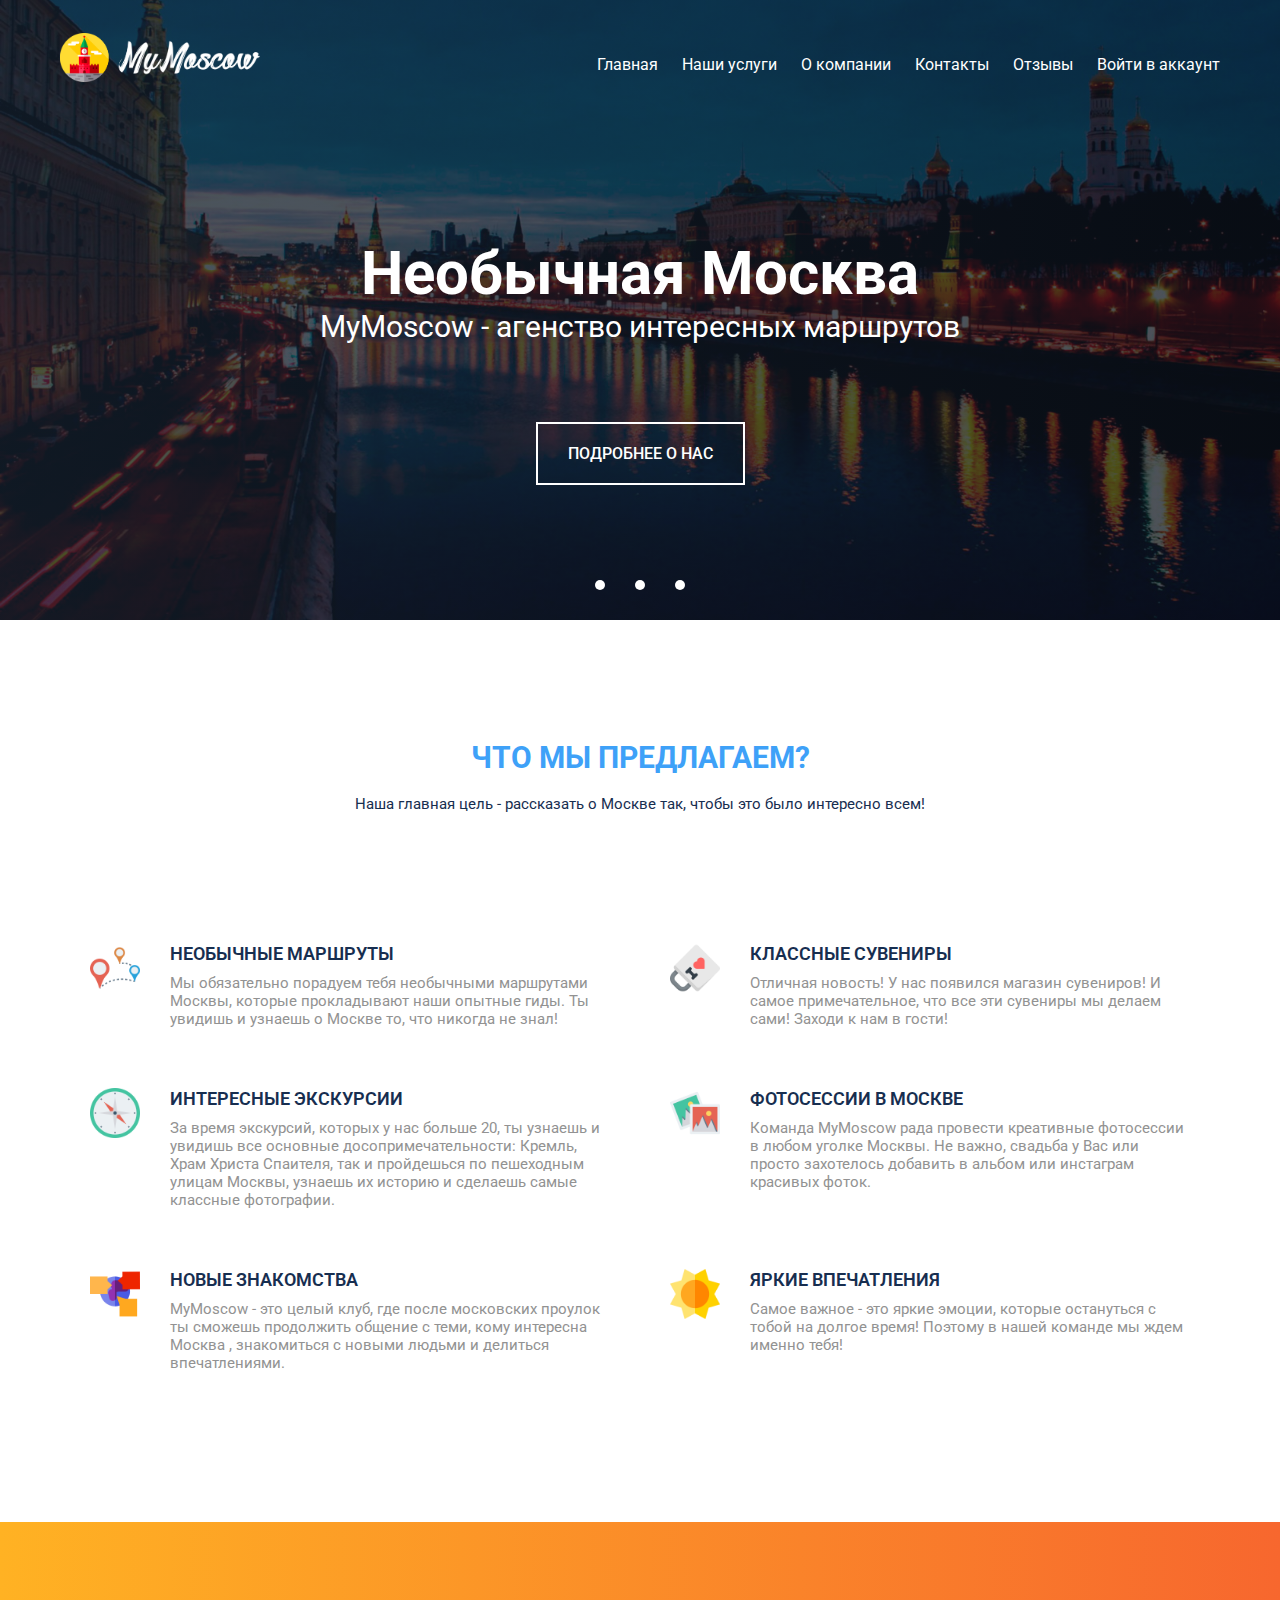
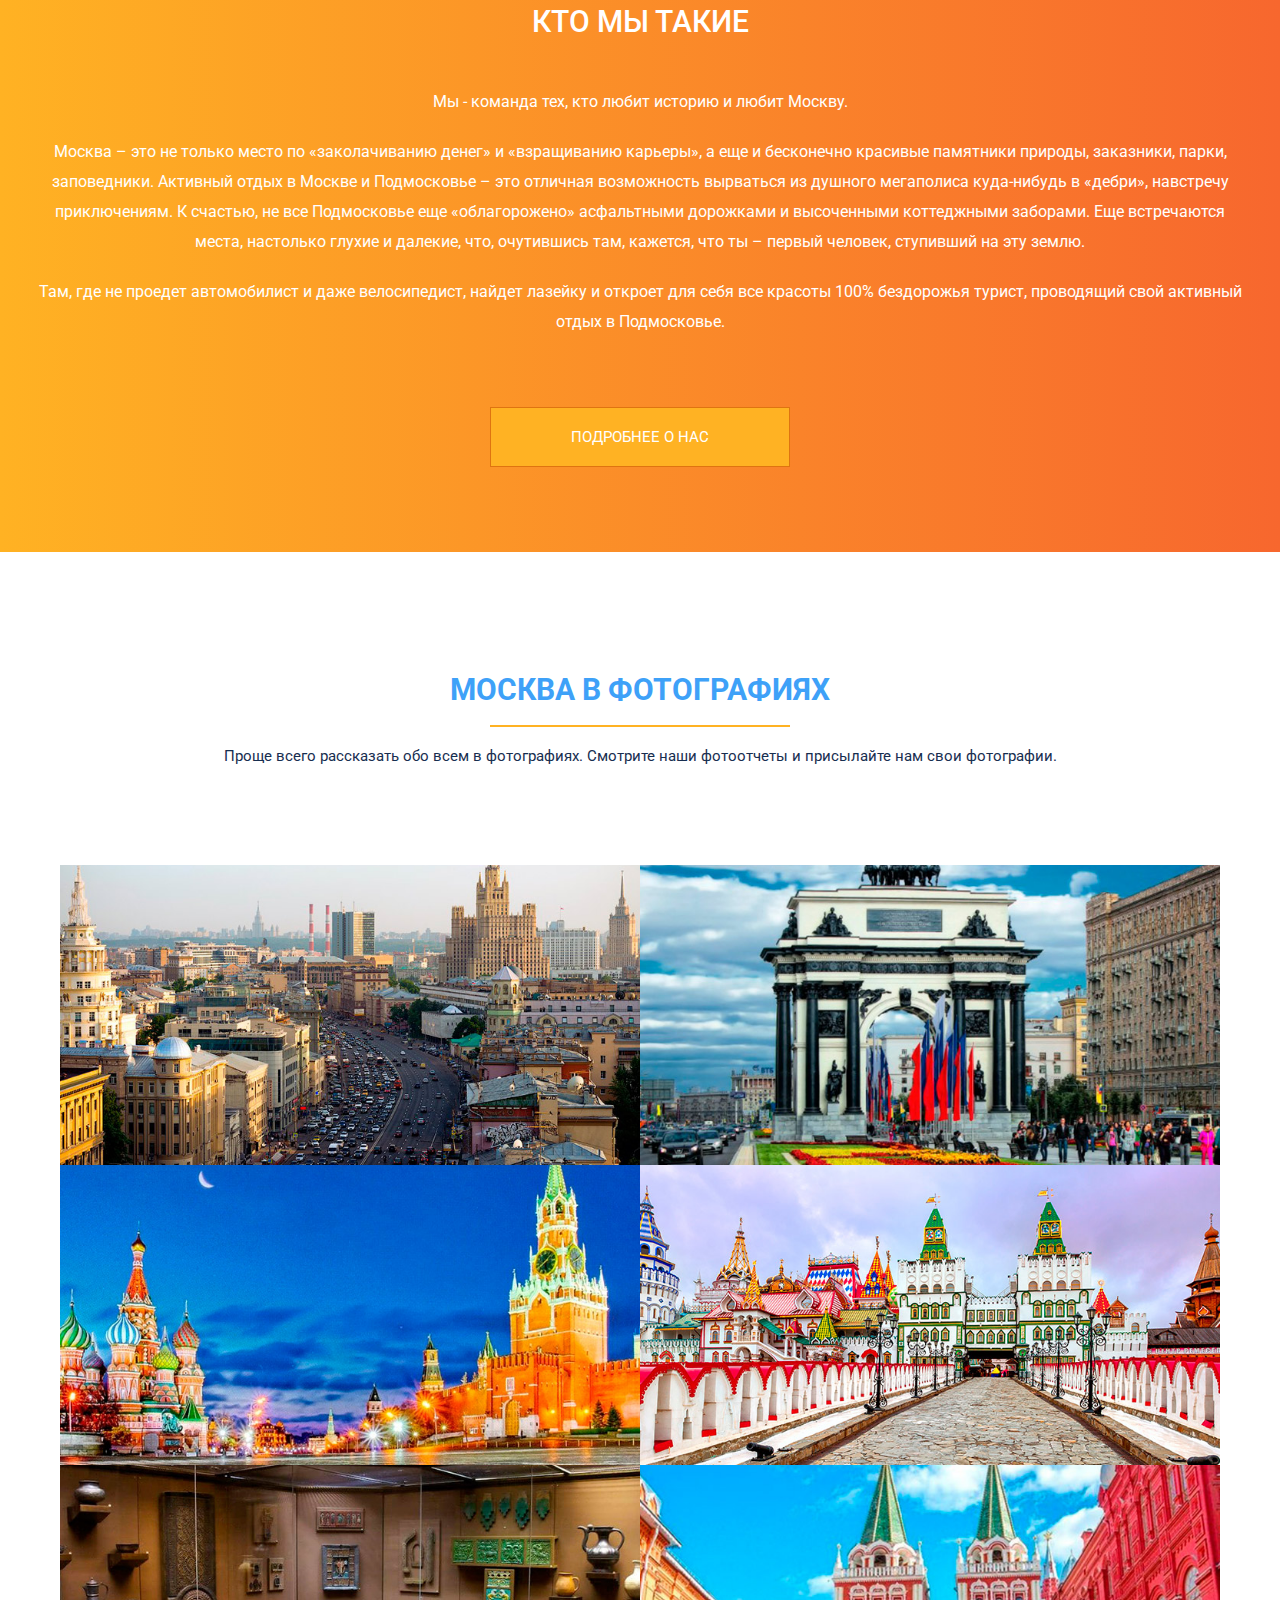
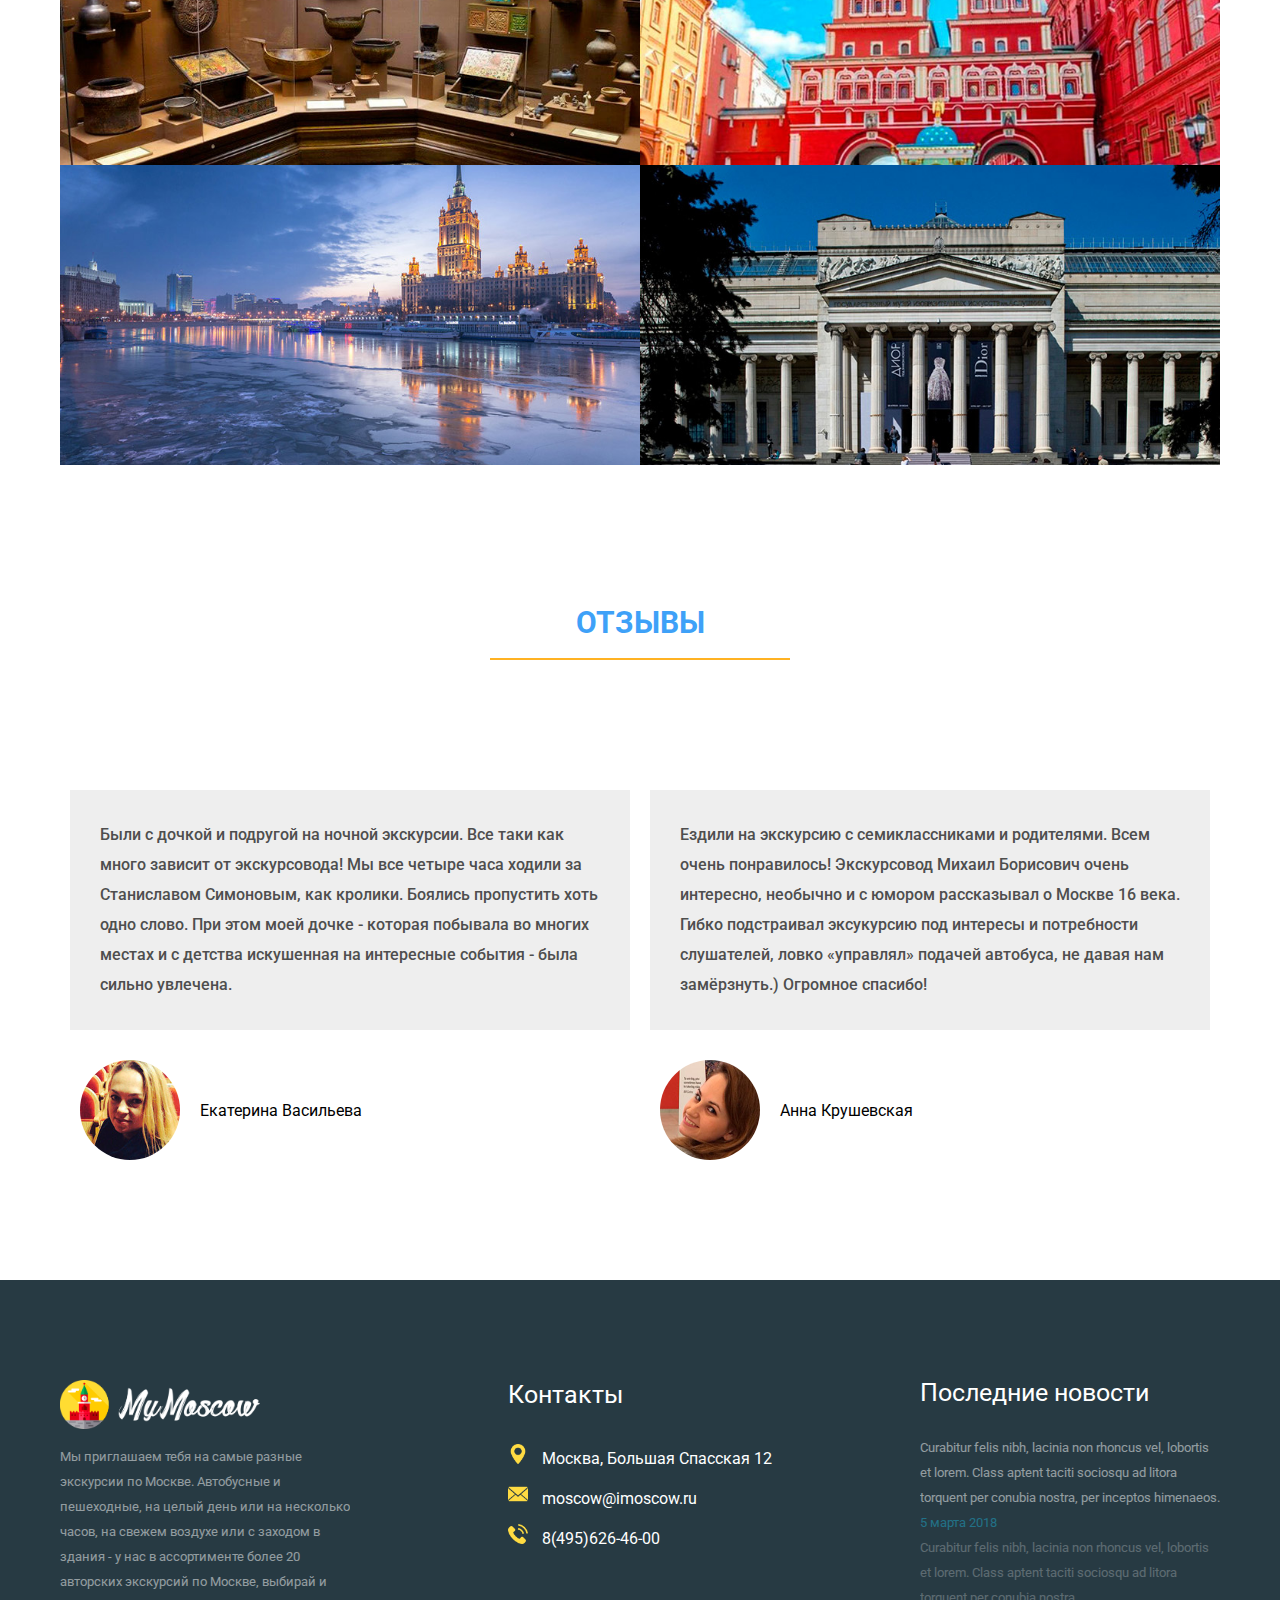
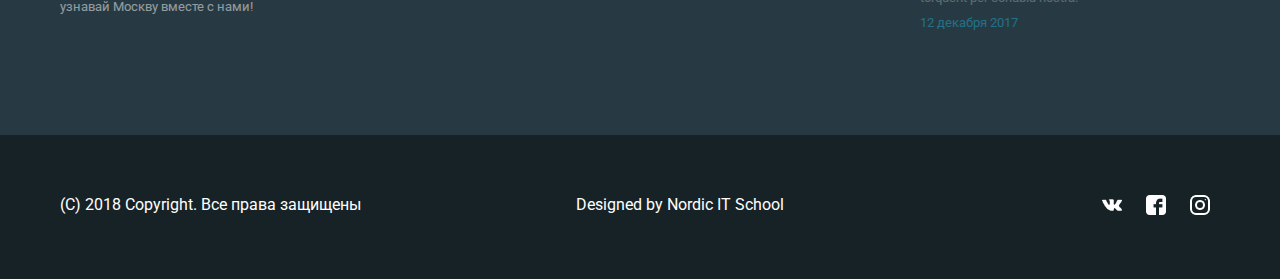
<file: index.html>
<!DOCTYPE html>
<html lang="en">
<head>
    <meta charset="UTF-8">
    <meta name="viewport" content="width=device-width, initial-scale=1.0">
    <!-- <meta name="viewport" content="device-width"> -->
    <meta http-equiv="X-UA-Compatible" content="ie=edge">
    <title>MyMoscow - Главная</title>
    <link href="https://fonts.googleapis.com/css?family=Roboto:400,500,700,900&amp;subset=cyrillic" rel="stylesheet">
    <link href="https://fonts.googleapis.com/css?family=Lobster&amp;subset=cyrillic" rel="stylesheet">
    <link rel="stylesheet" href="style/style.css">
</head>
<body>
    <div class="wrapper-main">
        <div class="black">
            <div class="wrapper">
                <header>
                    <div class="nav">
                        <div class="logo">
                            <img src="icons/spasskaya-tower.png" alt="">
                        </div>
                        <div class="nav-item">
                            <a href="index.html">Главная</a>
                            <a href="trips.html">Наши услуги</a>
                            <a href="">О компании</a>
                            <a href="contacts.html">Контакты</a>
                            <a href="">Отзывы</a>
                            <a onclick="popUp('.login');" >Войти в аккаунт</a>
                        </div>
                        <div class="menu-btn">
                            <div class="menu-btn-stick"></div>
                            <div class="menu-btn-stick"></div>
                            <div class="menu-btn-stick"></div>
                        </div>
                        
                    </div>
                </header>
                <main>
                    <div class="main-block">
                        <div class="main-text">
                            <h1>Необычная Москва</h1>
                            <h2>MyMoscow - агенство интересных маршрутов</h2>
                            <div class="button-div">
                                <a href="#" class="button">Подробнее о нас</a><br>
                            </div> 
                            <div class="circles">
                                <div class="circle-box"></div>
                                <div class="circle-box"></div>
                                <div class="circle-box"></div>
                                <!-- <a href=""><div class="circle-box"></div></a>
                                <a href=""><div class="circle-box"></div></a> -->
                            </div>
                        </div>
                    </div>
                </main>
            </div>
        </div>
    </div>

    <div class="wrapper">
        <div class="services">
            <div class="services-text">
                <h3>Что мы предлагаем?</h3>
                <h4>Наша главная цель - рассказать о Москве так, чтобы это было интересно всем!</h4>
            </div>
            <div class="services-field">
                <div class="services-block">
                    <img class="service-icon" src="icons/map.png" alt="">
                    <div class="service-name">
                       <p class="service-title">Необычные маршруты</p>
                       <p class="service-desc">Мы обязательно порадуем тебя необычными маршрутами Москвы, которые прокладывают наши опытные гиды. Ты увидишь и узнаешь о Москве то, что никогда не знал!</p>
                    </div>
                </div>
                <div class="services-block">
                    <img class="service-icon" src="icons/souvenir.png" alt="">
                    <div class="service-name">
                       <p class="service-title">классные сувениры</p>
                       <p class="service-desc">Отличная новость! У нас появился магазин сувениров! И самое примечательное, что все эти сувениры мы делаем сами! Заходи к нам в гости!</p>
                    </div>
                </div>
                <div class="services-block">
                    <img class="service-icon" src="icons/compass.png" alt="">
                    <div class="service-name">
                       <p class="service-title">интересные экскурсии</p>
                       <p class="service-desc">За время экскурсий, которых у нас больше 20, ты узнаешь и увидишь все основные досопримечательности: Кремль, Храм Христа Спаителя, так и пройдешься по пешеходным улицам Москвы, узнаешь их историю и сделаешь самые классные фотографии.</p>
                    </div>
                </div>
                <div class="services-block">
                    <img class="service-icon" src="icons/picture.png" alt="">
                    <div class="service-name">
                       <p class="service-title">фотосессии в москве</p>
                       <p class="service-desc">Команда MyMoscow рада провести креативные фотосессии в любом уголке Москвы. Не важно, свадьба у Вас или просто захотелось добавить в альбом или инстаграм красивых фоток.  </p>
                    </div>
                </div>
                <div class="services-block">
                    <img class="service-icon" src="icons/discussion.png" alt="">
                    <div class="service-name">
                       <p class="service-title">новые знакомства</p>
                       <p class="service-desc">MyMoscow - это целый клуб, где после московских проулок ты сможешь продолжить общение с теми, кому интересна Москва , знакомиться с новыми людьми и делиться впечатлениями.</p>
                    </div>
                </div>
                <div class="services-block">
                    <img class="service-icon" src="icons/sun.png" alt="">
                    <div class="service-name">
                       <p class="service-title">яркие впечатления</p>
                       <p class="service-desc">Самое важное - это яркие эмоции, которые остануться с тобой на долгое время! Поэтому в нашей команде мы ждем именно тебя!</p>
                    </div>
                </div>
            </div>
        </div>
    </div>
    <div class="information">
        <div class="information-block info-photo">
            <!-- <div class=""></div> -->
        </div>
        <div class="information-block">
            <div class="info-text">
                <p class="info-title">Кто мы такие</p>
                <p>Мы - команда тех, кто любит историю и любит Москву. </p>
                <p>Москва – это не только место по «заколачиванию денег» и «взращиванию карьеры», а еще и бесконечно красивые памятники природы, заказники, парки, заповедники. Активный отдых в Москве и Подмосковье – это отличная возможность вырваться из душного мегаполиса куда-нибудь в «дебри», навстречу приключениям. К счастью, не все Подмосковье еще «облагорожено» асфальтными дорожками и высоченными коттеджными заборами. Еще встречаются места, настолько глухие и далекие, что, очутившись там, кажется, что ты – первый человек, ступивший на эту землю.</p>
                <p>Там, где не проедет автомобилист и даже велосипедист, найдет лазейку и откроет для себя все красоты 100% бездорожья турист, проводящий свой активный отдых в Подмосковье.</p>
                <input type="button" class="info-btn" value="Подробнее о нас">
            </div>
        </div>
    </div>
    <div class="wrapper">
        <div class="wrapper-title"><h3 class="orange">Москва в фотографиях</h3></div> 
        <h4 class="photo-white">Проще всего рассказать обо всем в фотографиях. Смотрите наши фотоотчеты и присылайте нам свои фотографии.</h4>
        <div class="photo">
            <div class="photo-block one"></div>
            <div class="photo-block two"></div>
            <div class="photo-block three"></div>
            <div class="photo-block four"></div>
            <div class="photo-block five"></div>
            <div class="photo-block six"></div>
            <div class="photo-block seven"></div>
            <div class="photo-block eight"></div>
        </div>
    </div>
    
    <div class="wrapper">
        <div class="reviews">
            <div class="wrapper-title"><h3 class="orange">Отзывы</h3></div> 
            <h4 class="photo-white"></h4>
            <div class="review-field">
                <div class="review-block">
                    <div class="review-text">
                        <p>Были с дочкой и подругой на ночной экскурсии. Все таки как много зависит от экскурсовода! Мы все четыре часа ходили за Станиславом Симоновым, как кролики. Боялись пропустить хоть одно слово. При этом моей дочке - которая побывала во многих местах и с детства искушенная на интересные события - была сильно увлечена.</p>
                    </div>
                    <div class="review-user">
                        <!-- <div class="user-photo"><img src="img/background.jpg" alt=""> </div>  -->
                        <img src="img/test1.jpg" alt="">
                        <p>Екатерина Васильева</p>
                    </div>
                </div>
                <div class="review-block">
                    <div class="review-text">
                        <p>Ездили на экскурсию с семиклассниками и родителями. Всем очень понравилось! Экскурсовод Михаил Борисович очень интересно, необычно и с юмором рассказывал о Москве 16 века. Гибко подстраивал эксукурсию под интересы и потребности слушателей, ловко «управлял» подачей автобуса, не давая нам замёрзнуть.) Огромное спасибо!</p>
                    </div>
                    <div class="review-user">
                        <img src="img/test2.jpg" alt="">
                        <p>Анна Крушевская</p>
                    </div>
                </div>
            </div>
        </div>
    </div>
    <footer>
        <div class="wrapper space">
            <div class="footer-text">
                <div class="logo">
                    <img src="icons/spasskaya-tower.png" alt="">
                </div>
                <p class="footer-desc">Мы приглашаем тебя на самые разные экскурсии по Москве. Автобусные и пешеходные, на целый день или на несколько часов, на свежем воздухе или с заходом в здания - у нас в ассортименте более 20 авторских экскурсий по Москве, выбирай и узнавай Москву вместе с нами!</p>
            </div>
            <div class="footer-contact">
                <p class="footer-title">Контакты</p>
                <div class="footer-contacts">
                    <span><img src="img/maps-and-flags.png" width="20px" alt=""> Москва, Большая Спасская 12</span><br>
                    <span><img src="img/close-envelope.png" width="20px" alt=""> moscow@imoscow.ru</span><br>
                    <span><img src="img/telephone.png" width="20px" alt=""> 8(495)626-46-00</span>
                </div>
            </div>
            <div class="footer-text">
                <p class="footer-title">Последние новости</p>
                <span class="footer-desc">Curabitur felis nibh, lacinia non rhoncus vel, lobortis et lorem. Class aptent taciti sociosqu ad litora torquent per conubia nostra, per inceptos himenaeos. </p>
                <p class="footer-date">5 марта 2018</p>
                <p class="footer-desc">Curabitur felis nibh, lacinia non rhoncus vel, lobortis et lorem. Class aptent taciti sociosqu ad litora torquent per conubia nostra.</p>
                <p class="footer-date">12 декабря 2017</p>
            </div>
        </div>
    </footer>
    <div class="copyright">
        <div class="wrapper space">
            <p>(C) 2018 Copyright. Все права защищены</p>        
            <p>Designed by Nordic IT School</p>
            <div class="social-link">
                <a href="#"><img src="icons/vk-social-network-logo.png" alt=""></a> 
                <a href="#"><img src="icons/facebook-logo.png" alt=""></a>
                <a href="#"><img src="icons/instagram.png" alt=""></a>
            </div>     
        </div>   
    </div>
    <div class="login">
        <div class="login-flex">
            <!-- <div class="closed-btn" onclick="closed('.login')">
                <div class="closed-round">
                    <div id="closed"></div>
                </div>
            </div> -->
            <div class="login-window">
                <div class="close" onclick="closed('.login')"> <a >Закрыть</a> </div>
                <form action="form.php" method="GET">
                    <label>
                        <input id="login" maxlength="16" minlength="4"  type="text" name="myName" autocomplete="off" required>
                        <span>Ваше имя</span>
                    </label> <br><br>
                    <label>
                        <input id="pass" omaxlength="32" minlength="6" type="password" name="myName" autocomplete="off" required>
                        <span>Пароль</span>
                    </label> <br><br>
                    <input type="submit" name="" id="" value="Войти">
                </form>
            </div>
        </div>
    </div>

    <div class="menu-mobile">
        <div class="menu-mobile-field">
            <a href="index.html">Главная</a>
            <a href="trips.html">Наши услуги</a>
            <a href="">О компании</a>
            <a href="contacts.html">Контакты</a>
            <a href="">Отзывы</a>
            <a onclick="popUp('.login');" >Войти в аккаунт</a>
        </div>
    </div>

    <script src="js/jquery-3.3.1.min.js"></script>
    <script src="js/jquery.validate.min.js"></script>
    <script src="js/main.js"></script>
</body>
</html>
</file>
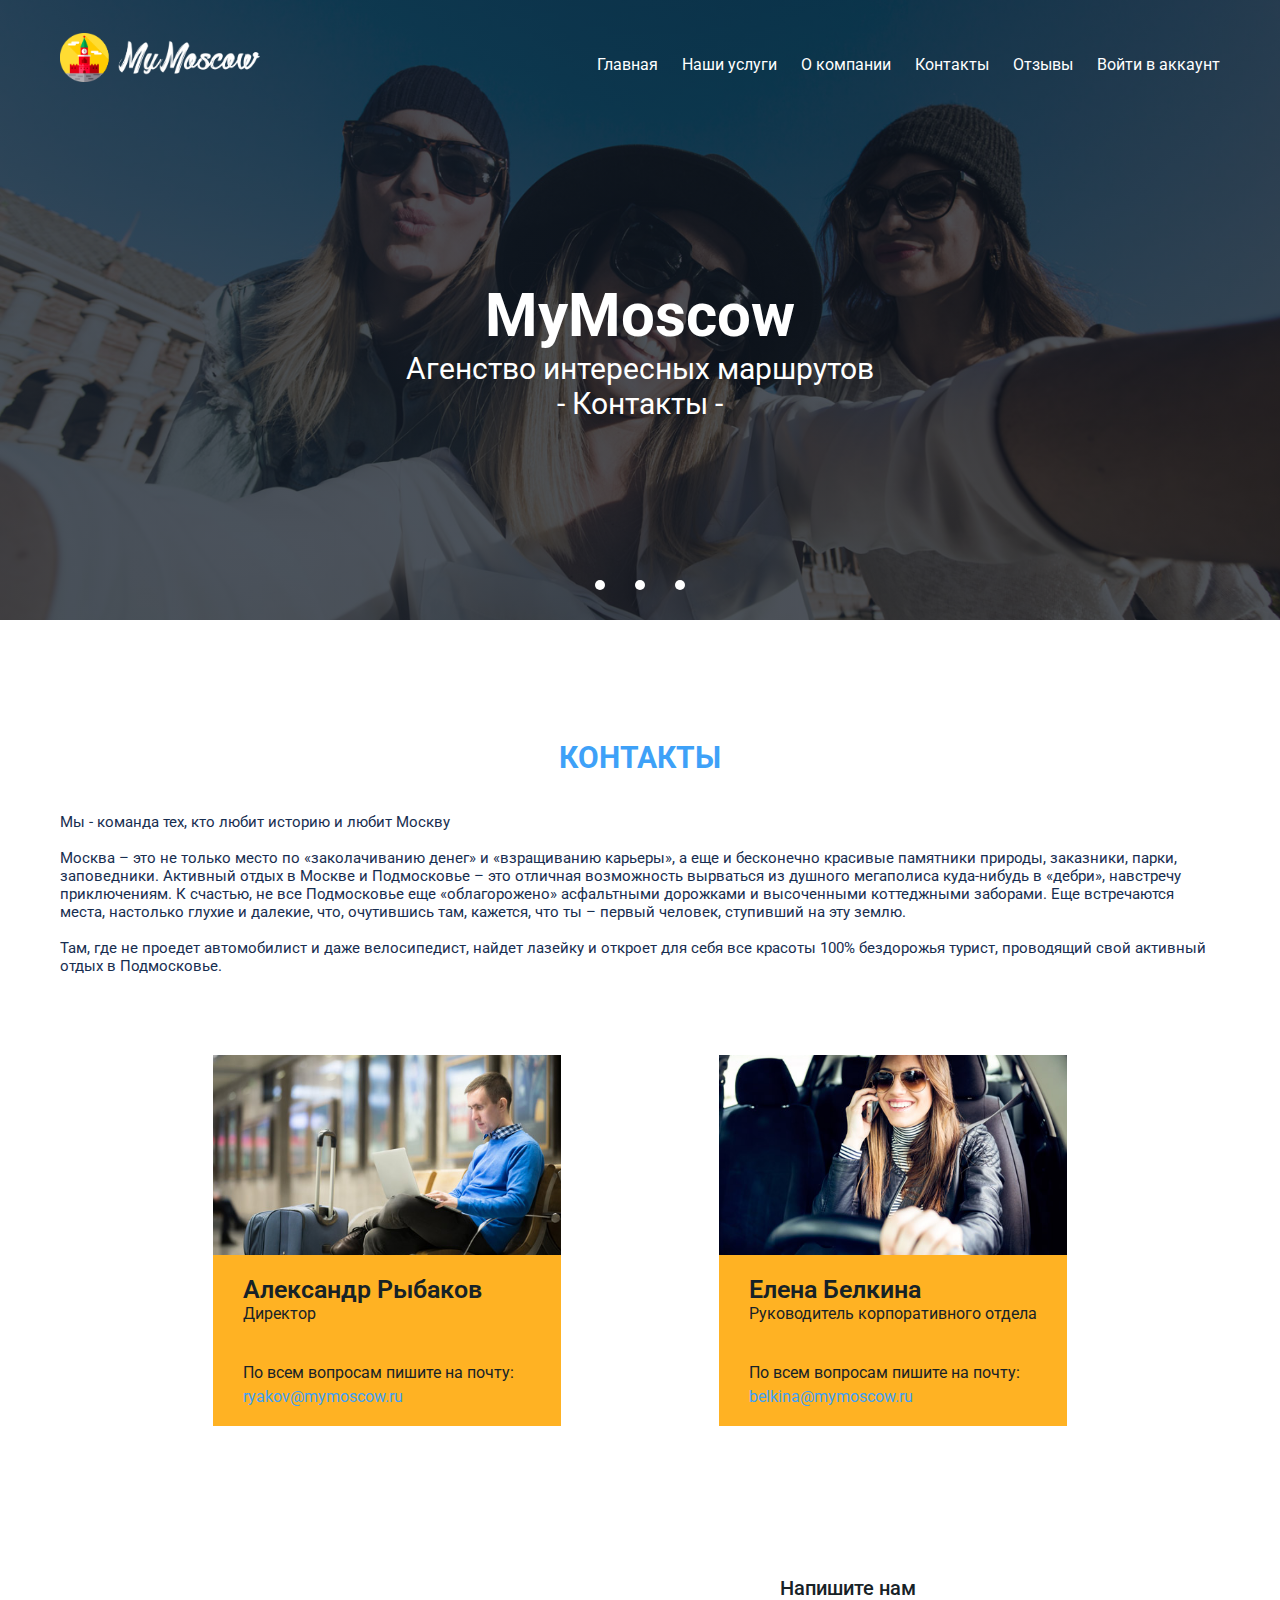
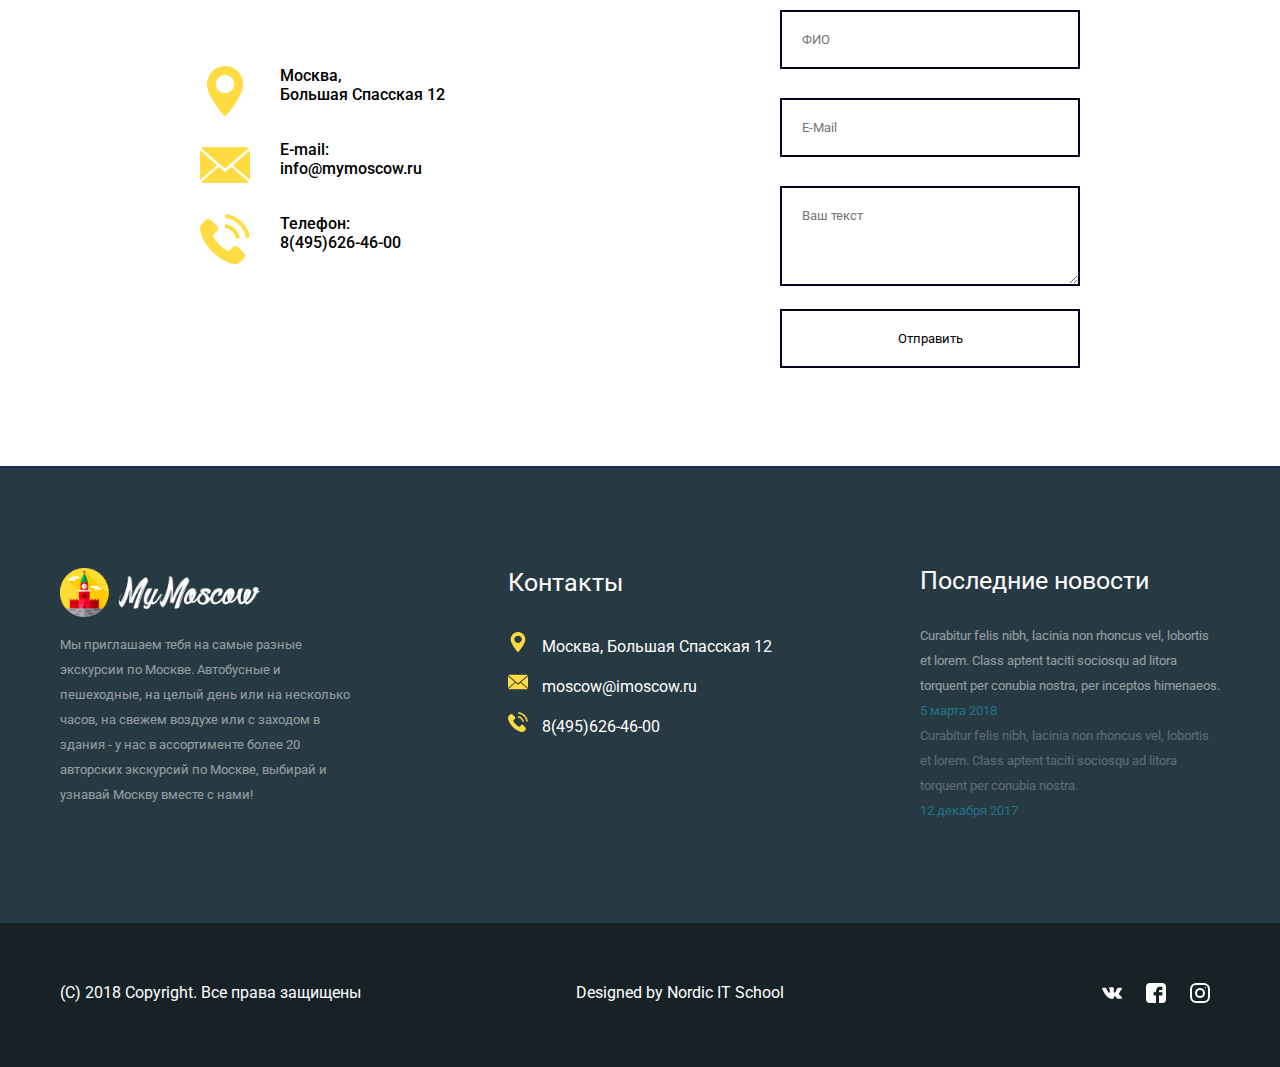
<file: contacts.html>
<!DOCTYPE html>
<html lang="en">
<head>
    <meta charset="UTF-8">
    <meta name="viewport" content="width=device-width, initial-scale=1.0">
    <meta http-equiv="X-UA-Compatible" content="ie=edge">
    <title>MyMoscow - Контакты</title>
    <link href="https://fonts.googleapis.com/css?family=Roboto:400,500,700,900&amp;subset=cyrillic" rel="stylesheet">
    <link href="https://fonts.googleapis.com/css?family=Lobster&amp;subset=cyrillic" rel="stylesheet">
    <link rel="stylesheet" href="style/style.css">
    
</head>
<body>
    <div class="wrapper-main-contacts">
        <div class="black">
            <div class="wrapper">
                <header>
                    <div class="nav">
                            <div class="logo">
                                <img src="icons/spasskaya-tower.png" alt="">
                            </div>
                        <div class="nav-item">
                            <a href="index.html">Главная</a>
                            <a href="trips.html">Наши услуги</a>
                            <a href="">О компании</a>
                            <a href="contacts.html">Контакты</a>
                            <a href="">Отзывы</a>
                            <a onclick="popUp('.login');" >Войти в аккаунт</a>
                        </div>
                        <div class="menu-btn">
                            <div class="menu-btn-stick"></div>
                            <div class="menu-btn-stick"></div>
                            <div class="menu-btn-stick"></div>
                        </div>
                    </div>
                </header>
                <main>
                    <div class="main-block">
                        <div class="main-text">
                            <h1>MyMoscow</h1>
                            <h2>Агенство интересных маршрутов</h2>
                            <h2>- Контакты -</h2>
                            <div class="circles">
                                <div class="circle-box"></div>
                                <div class="circle-box"></div>
                                <div class="circle-box"></div>
                                <!-- <a href=""><div class="circle-box"></div></a>
                                <a href=""><div class="circle-box"></div></a> -->
                            </div>
                        </div>
                    </div>
                </main>
            </div>
        </div>
    </div>
    <div class="wrapper">
        <div class="contacts">
            <h3>Контакты</h3>
            <h4 class="left-text">
                <br>Мы - команда тех, кто любит историю и любит Москву
                <br><br>Москва – это не только место по «заколачиванию денег» и «взращиванию карьеры», а еще и бесконечно красивые памятники природы, заказники, парки, заповедники. Активный отдых в Москве и Подмосковье – это отличная возможность вырваться из душного мегаполиса куда-нибудь в «дебри», навстречу приключениям. К счастью, не все Подмосковье еще «облагорожено» асфальтными дорожками и высоченными коттеджными заборами. Еще встречаются места, настолько глухие и далекие, что, очутившись там, кажется, что ты – первый человек, ступивший на эту землю.    
                <br><br>Там, где не проедет автомобилист и даже велосипедист, найдет лазейку и откроет для себя все красоты 100% бездорожья турист, проводящий свой активный отдых в Подмосковье.
            </h4>
            <div class="contact-blocks">
                <div class="contact-block">
                    <div class="contact-photo one"></div>
                    <div class="contact-info">
                        <div class="contact-info-block">
                            <div class="contact-name">
                                <p class="contact-fio">Александр Рыбаков</p>
                                Директор
                            </div>
                            <div class="contact-mail">
                                По всем вопросам пишите на почту:
                                <p class="blue-text">ryakov@mymoscow.ru</p>
                            </div>
                        </div>
                    </div>
                </div>
                <div class="contact-block">
                    <div class="contact-photo two"></div>
                    <div class="contact-block-info">
                        <div class="contact-info-block">
                            <div class="contact-name">
                                <p class="contact-fio">Елена Белкина</p>
                                Руководитель корпоративного отдела
                            </div>
                            <div class="contact-mail">
                                По всем вопросам пишите на почту:
                                <p class="blue-text">belkina@mymoscow.ru</p>
                            </div>
                        </div>
                    </div>
                </div>
            </div>
            <div class="contact-blocks-information">
                <div class="contact-information">
                    <div class="contact-information-field">
                        <div><img src="img/maps-and-flags.png" alt=""></div>
                        <div class="contact-info-text">Москва, <br>Большая Спасская 12</div>
                    </div>
                    <div class="contact-information-field">
                        <div> <img src="img/close-envelope.png" alt=""></div>
                        <div class="contact-info-text">E-mail:<br>info@mymoscow.ru</div>
                    </div>
                    <div class="contact-information-field">
                        <div><img src="img/telephone.png" alt=""></div>
                        <div class="contact-info-text">Телефон:<br>8(495)626-46-00</div>
                    </div>
                </div>
                <div class="contact-form">
                    <!-- <div class="contact-form-field">
                        <p>Напишите нам</p><br>
                        <input type="text" name="user-fio">
                        <input type="email" name="user-email">
                        <input type="text" name="user-message">
                    </div> -->
                <form method="GET" id="contact-form">
                    <div class="message-title">Напишите нам</div>
                    <label>
                        <input id="name" maxlength="96" minlength="6"  required type="text" name="name" autocomplete="off"  placeholder="ФИО" >
                        <!-- <span>ФИО</span> -->
                    </label> <br><br>
                    <label>
                        <input id="email" maxlength="32" minlength="6" required type="email" name="email" autocomplete="off"  placeholder="E-Mail" >
                        <!-- <span>E-mail</span> -->
                    </label> <br><br>
                    <label>
                        <textarea id="message" maxlength="255" minlength="6" maxlength="800" required type="text" name="message" autocomplete="off"  placeholder="Ваш текст" ></textarea>
                        <!-- <span>Ваше сообщение</span> -->
                    </label> <br><br>
                    <input type="submit" name="" id="form-btn" value="Отправить">
                </form>
                </div>
            </div>
        </div>
    </div>
    <div class="yandex-map-block">
        <div class="yandex-map">
            <script type="text/javascript" charset="utf-8" async src="https://api-maps.yandex.ru/services/constructor/1.0/js/?um=constructor%3Ab6b9af875dc22f78bd865dd4c85fd66d9335fdb91fdc2065abcb90088292fa5a&amp;width=100%25&amp;height=400&amp;lang=ru_RU&amp;scroll=true"></script>
        </div>
    </div>
    <footer>
            <div class="wrapper space">
                <div class="footer-text">
                    <div class="logo">
                        <img src="icons/spasskaya-tower.png" alt="">
                    </div>
                    <p class="footer-desc">Мы приглашаем тебя на самые разные экскурсии по Москве. Автобусные и пешеходные, на целый день или на несколько часов, на свежем воздухе или с заходом в здания - у нас в ассортименте более 20 авторских экскурсий по Москве, выбирай и узнавай Москву вместе с нами!</p>
                </div>
                <div class="footer-contact">
                    <p class="footer-title">Контакты</p>
                    <div class="footer-contacts">
                        <span><img src="img/maps-and-flags.png" width="20px" alt=""> Москва, Большая Спасская 12</span><br>
                        <span><img src="img/close-envelope.png" width="20px" alt=""> moscow@imoscow.ru</span><br>
                        <span><img src="img/telephone.png" width="20px" alt=""> 8(495)626-46-00</span>
                    </div>
                </div>
                <div class="footer-text">
                    <p class="footer-title">Последние новости</p>
                    <span class="footer-desc">Curabitur felis nibh, lacinia non rhoncus vel, lobortis et lorem. Class aptent taciti sociosqu ad litora torquent per conubia nostra, per inceptos himenaeos. </p>
                    <p class="footer-date">5 марта 2018</p>
                    <p class="footer-desc">Curabitur felis nibh, lacinia non rhoncus vel, lobortis et lorem. Class aptent taciti sociosqu ad litora torquent per conubia nostra.</p>
                    <p class="footer-date">12 декабря 2017</p>
                </div>
            </div>
        </footer>
        <div class="copyright">
            <div class="wrapper space">
                <p>(C) 2018 Copyright. Все права защищены</p>        
                <p>Designed by Nordic IT School</p>
                <div class="social-link">
                    <a href="#"><img src="icons/vk-social-network-logo.png" alt=""></a> 
                    <a href="#"><img src="icons/facebook-logo.png" alt=""></a>
                    <a href="#"><img src="icons/instagram.png" alt=""></a>
                </div>     
            </div>   
        </div>
        <div class="login">
            <div class="login-flex">
                <!-- <div class="closed-btn" onclick="closed('.login')">
                    <div class="closed-round">
                        <div id="closed"></div>
                    </div>
                </div> -->
                <div class="login-window">
                    <div class="close" onclick="closed('.login')"> <a >Закрыть</a> </div>
                    <form action="form.php" method="GET">
                        <label>
                            <input id="login" maxlength="16" minlength="4"  type="text" name="myName" autocomplete="off" required>
                            <span>Ваше имя</span>
                        </label> <br><br>
                        <label>
                            <input id="pass" omaxlength="32" minlength="6" type="password" name="myName" autocomplete="off" required>
                            <span>Пароль</span>
                        </label> <br><br>
                        <input type="submit" name="" id="" value="Войти">
                    </form>
                </div>
            </div>
        </div>
    
        <div class="menu-mobile">
            <div class="menu-mobile-field">
                <a href="index.html">Главная</a>
                <a href="trips.html">Наши услуги</a>
                <a href="">О компании</a>
                <a href="contacts.html">Контакты</a>
                <a href="">Отзывы</a>
                <a onclick="popUp('.login');" >Войти в аккаунт</a>
            </div>
        </div>

        <div class="contact-form-success-area">
            <div class="contact-form-success">
                <div class="contact-form-success-window">
                    <div class="contact-form-success-window-close">
                        <div class="contact-form-success-window-close-btn"></div>
                    </div>
                    <div class="contact-form-success-window-text"></div>
                    <div class="contact-form-success-window-telegram"></div>
                </div>
            </div>
        </div>
        
    
        <script src="js/jquery-3.3.1.min.js"></script>
        <script src="js/jquery.validate.min.js"></script>
        <script src="js/main.js"></script>
    </body>
    </html>
</file>
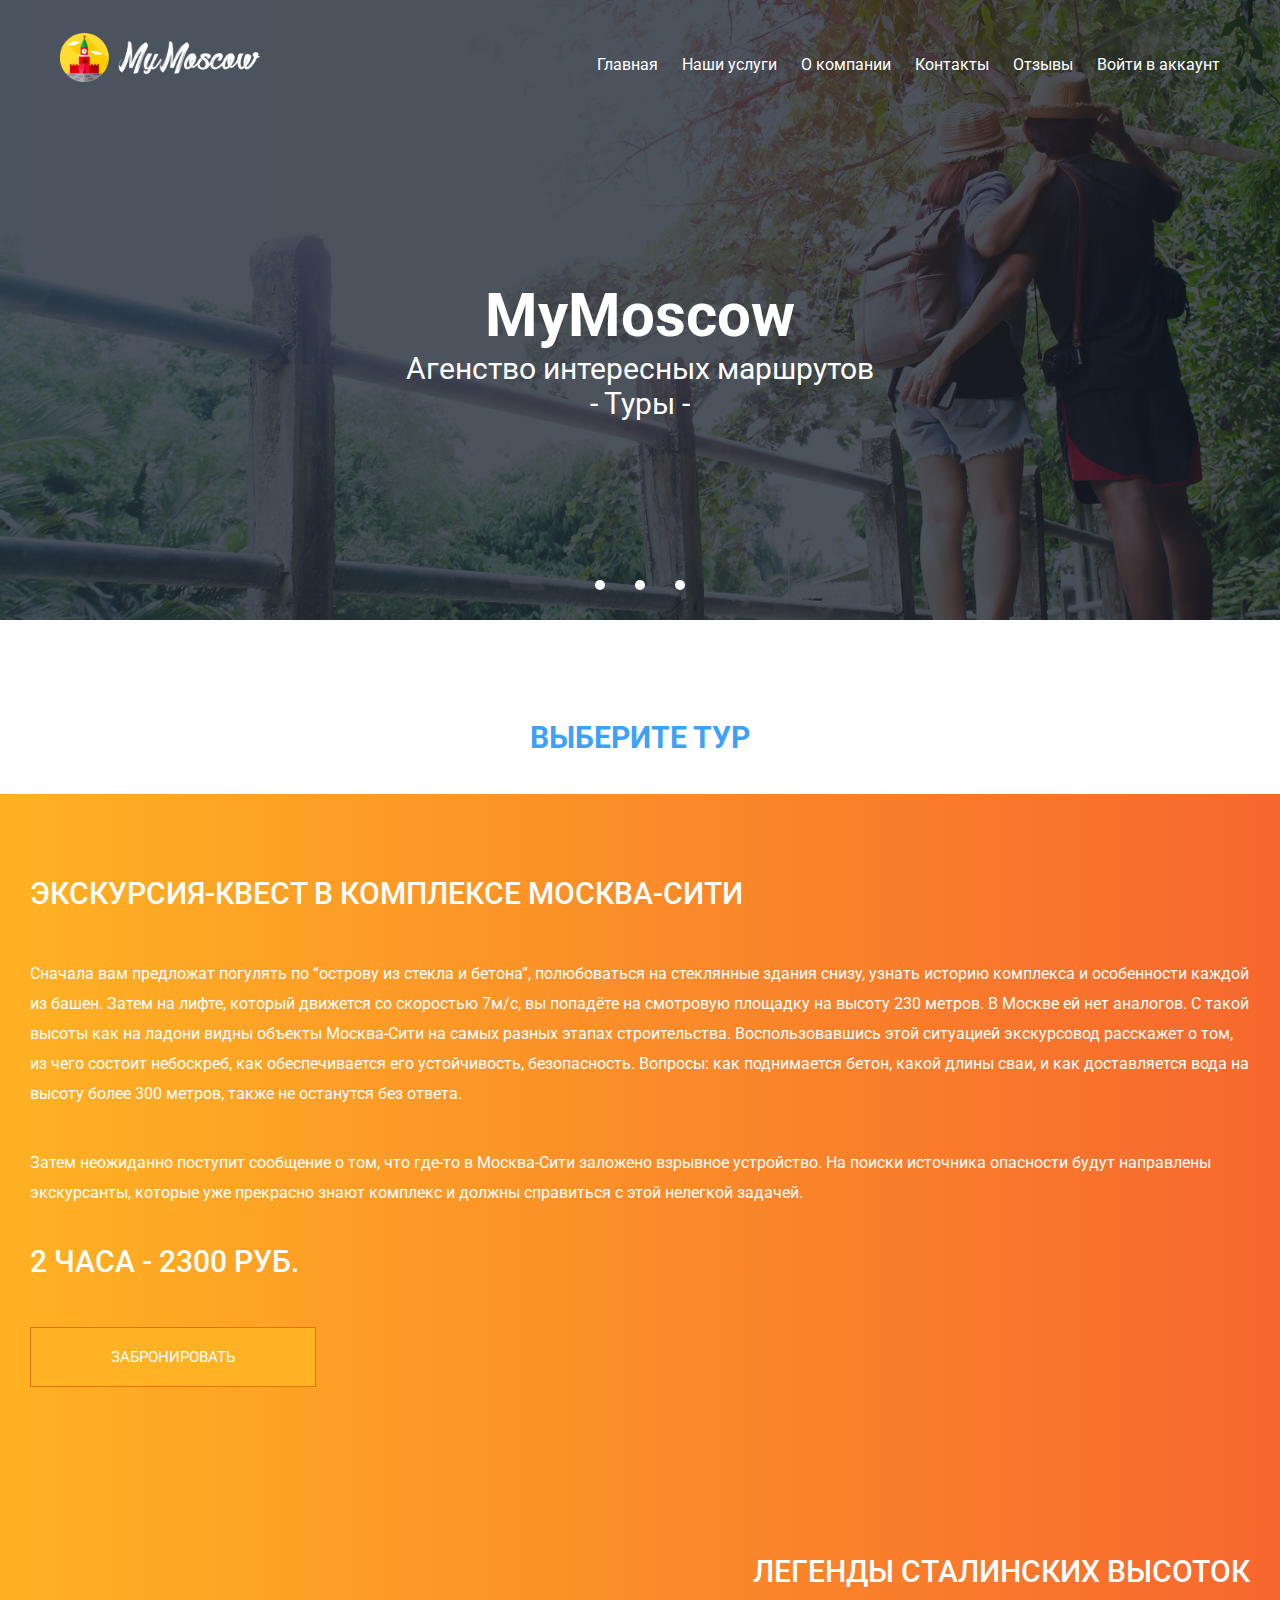
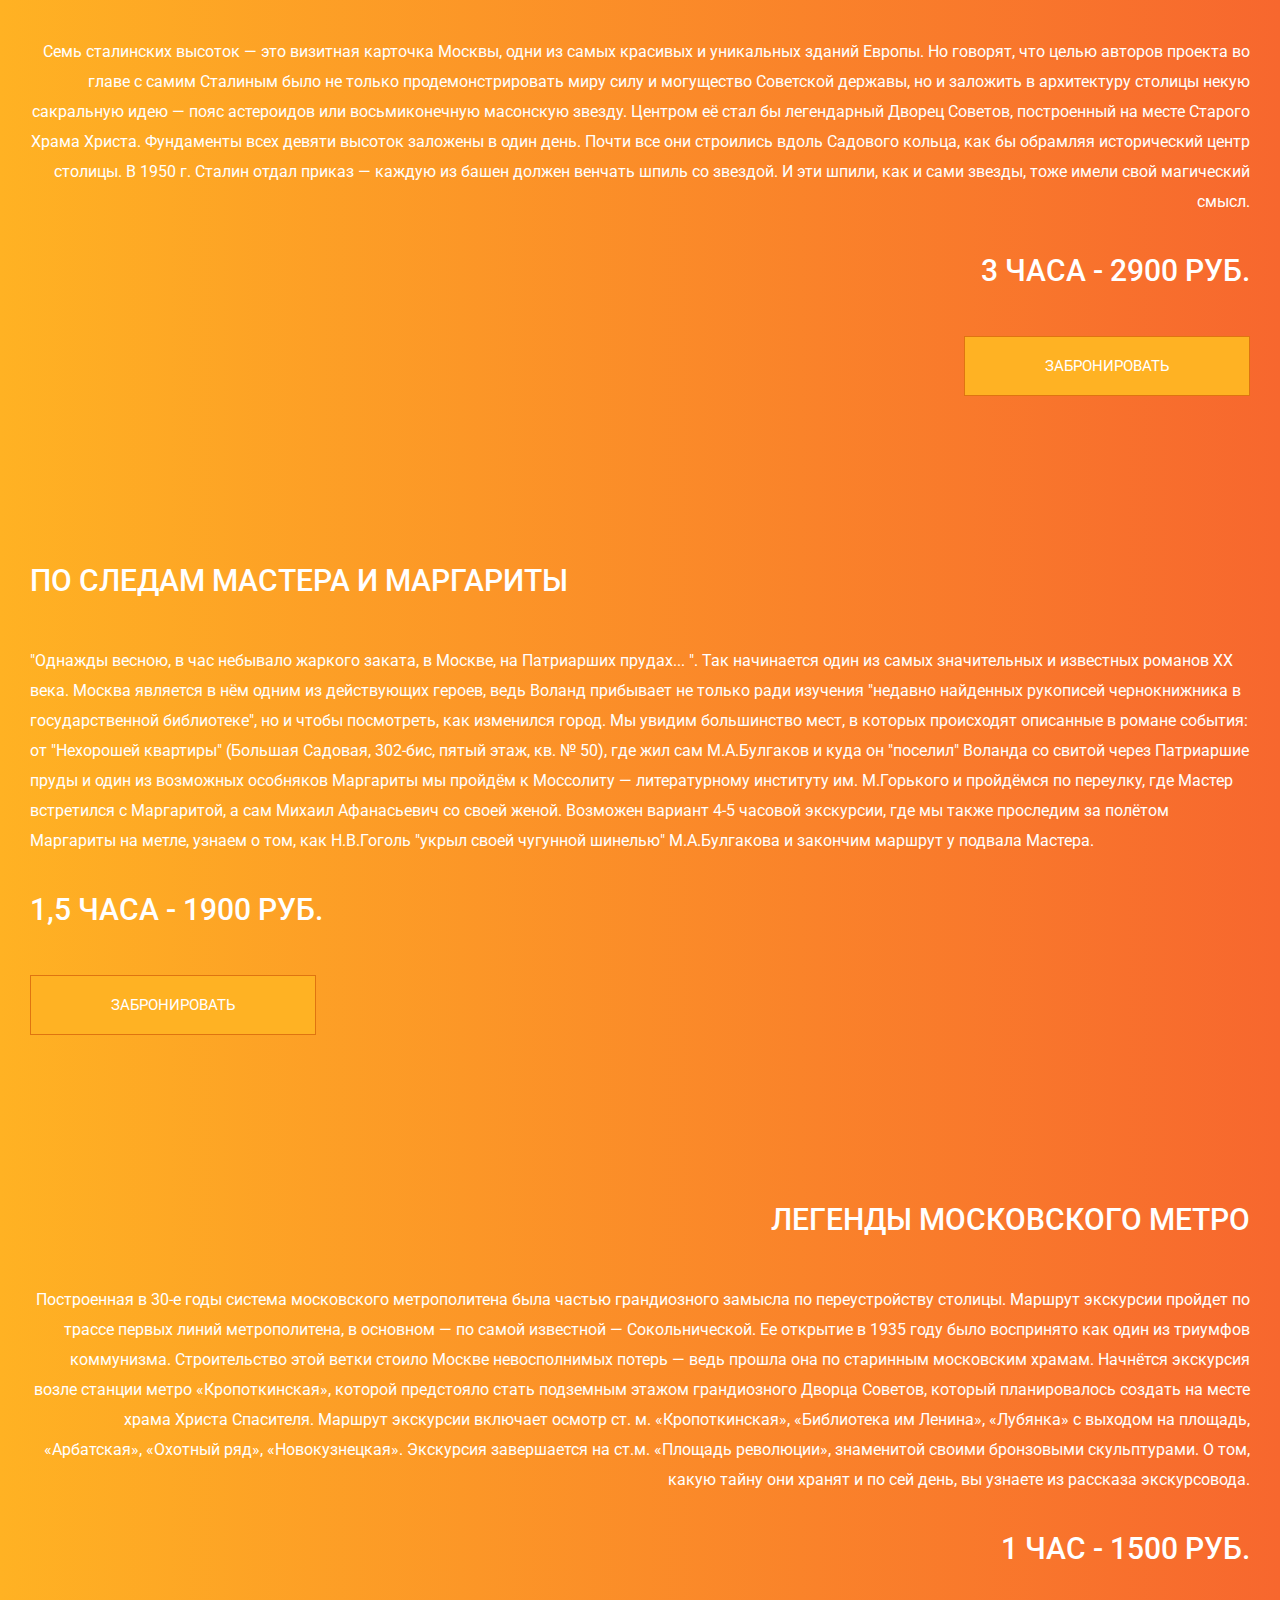
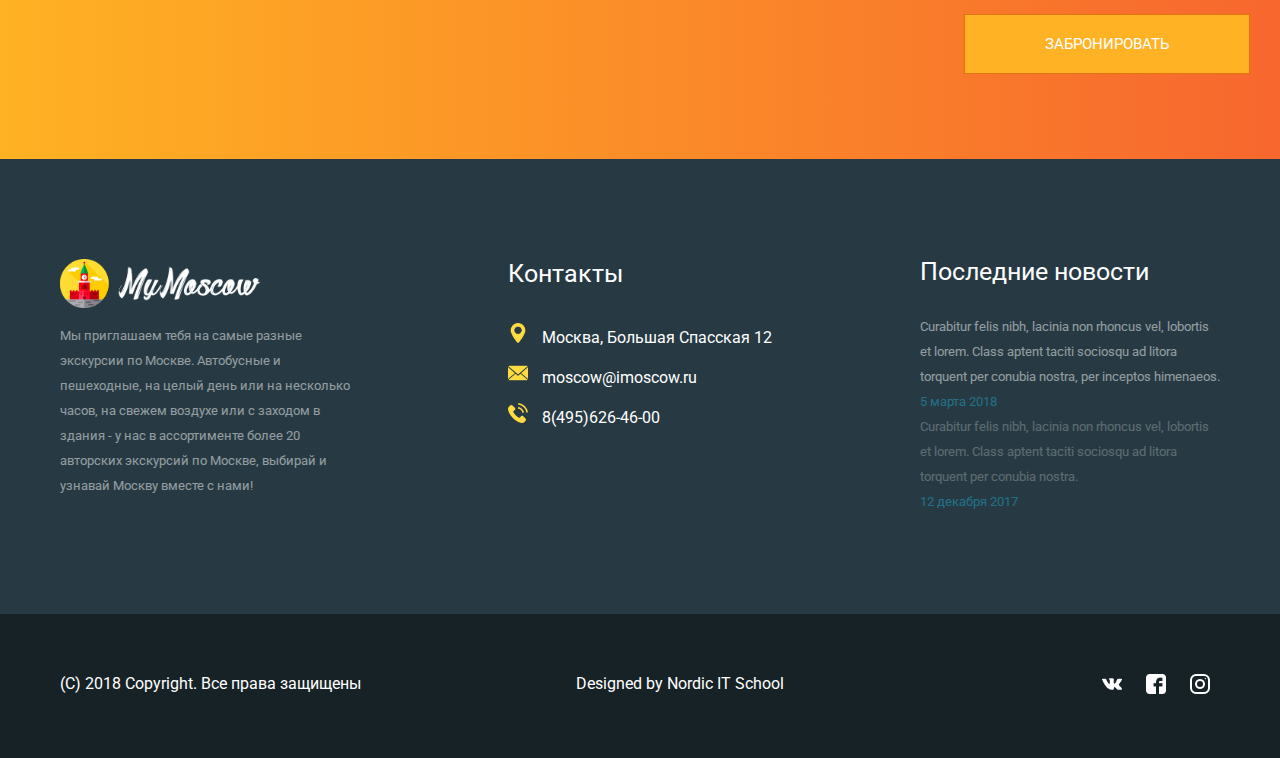
<file: trips.html>
<!DOCTYPE html>
<html lang="en">
<head>
    <meta charset="UTF-8">
    <meta name="viewport" content="width=device-width, initial-scale=1.0">
    <meta http-equiv="X-UA-Compatible" content="ie=edge">
    <title>MyMoscow - Туры</title>
    <link href="https://fonts.googleapis.com/css?family=Roboto:400,500,700,900&amp;subset=cyrillic" rel="stylesheet">
    <link href="https://fonts.googleapis.com/css?family=Lobster&amp;subset=cyrillic" rel="stylesheet">
    <link rel="stylesheet" href="style/style.css">
    
</head>
<body>
    <div class="wrapper-main-trips">
        <div class="black">
            <div class="wrapper">
                <header>
                    <div class="nav">
                        <div class="logo">
                            <img src="icons/spasskaya-tower.png" alt="">
                        </div>
                        <div class="nav-item">
                            <a href="index.html">Главная</a>
                            <a href="trips.html">Наши услуги</a>
                            <a href="">О компании</a>
                            <a href="contacts.html">Контакты</a>
                            <a href="">Отзывы</a>
                            <a onclick="popUp('.login');" >Войти в аккаунт</a>
                        </div>
                        <div class="menu-btn">
                            <div class="menu-btn-stick"></div>
                            <div class="menu-btn-stick"></div>
                            <div class="menu-btn-stick"></div>
                        </div>
                    </div>
                </header>
                <main>
                    <div class="main-block">
                        <div class="main-text">
                            <h1>MyMoscow</h1>
                            <h2>Агенство интересных маршрутов</h2>
                            <h2>- Туры -</h2>
                            <div class="circles">
                                <div class="circle-box"></div>
                                <div class="circle-box"></div>
                                <div class="circle-box"></div>
                                <!-- <a href=""><div class="circle-box"></div></a>
                                <a href=""><div class="circle-box"></div></a> -->
                            </div>
                        </div>
                    </div>
                </main>
            </div>
        </div>
    </div>
    <div class="tripss">
        <h3>Выберите тур</h3><br>
        <div class="information">
            <div class="information-block">
                <div class="info-photo one"></div>
            </div>
            <div class="information-block">
                <div class="info-text tac-left">
                    <p class="info-title">Экскурсия-квест в комплексе Москва-сити</p>
                    <p>Сначала вам предложат погулять по “острову из стекла и бетона”, полюбоваться на стеклянные здания снизу, узнать историю комплекса и особенности каждой из башен. Затем на лифте, который движется со скоростью 7м/с, вы попадёте на смотровую площадку на высоту 230 метров. В Москве ей нет аналогов. С такой высоты как на ладони видны объекты Москва-Сити на самых разных этапах строительства. Воспользовавшись этой ситуацией экскурсовод расскажет о том, из чего состоит небоскреб, как обеспечивается его устойчивость, безопасность. Вопросы: как поднимается бетон, какой длины сваи, и как доставляется вода на высоту более 300 метров, также не останутся без ответа. </p><br>
                    <p>Затем неожиданно поступит сообщение о том, что где-то в Москва-Сити заложено взрывное устройство. На поиски источника опасности будут направлены экскурсанты, которые уже прекрасно знают комплекс и должны справиться с этой нелегкой задачей.  </p><br>
                    <p class="info-title">2 ЧАСА - 2300 РУБ.</p>
                    <input type="button" class="trips-btn" value="Забронировать">
                </div>
            </div>
            
            <div class="information-block">
                <div class="info-text tac-right">
                    <p class="info-title">Легенды Сталинских высоток</p>
                    <p>Семь сталинских высоток — это визитная карточка Москвы, одни из самых красивых и уникальных зданий Европы. Но говорят, что целью авторов проекта во главе с самим Сталиным было не только продемонстрировать миру силу и могущество Советской державы, но и заложить в архитектуру столицы некую сакральную идею — пояс астероидов или восьмиконечную масонскую звезду. Центром её стал бы легендарный Дворец Советов, построенный на месте Старого Храма Христа. Фундаменты всех девяти высоток заложены в один день. Почти все они строились вдоль Садового кольца, как бы обрамляя исторический центр столицы. В 1950 г. Сталин отдал приказ — каждую из башен должен венчать шпиль со звездой. И эти шпили, как и сами звезды, тоже имели свой магический смысл. </p><br>
                    <p class="info-title">3 ЧАСА - 2900 РУБ.</p>
                    <input type="button" class="trips-btn" value="Забронировать">
                </div>
            </div>
            <div class="information-block">
                <div class="info-photo two"></div>
            </div>
            <div class="information-block">
                <div class="info-photo three"></div>
            </div>
            <div class="information-block">
                <div class="info-text tac-left">
                    <p class="info-title">По следам Мастера и Маргариты</p>
                    <p>"Однажды весною, в час небывало жаркого заката, в Москве, на Патриарших прудах... ". Так начинается один из самых значительных и известных романов XX века. Москва является в нём одним из действующих героев, ведь Воланд прибывает не только ради изучения "недавно найденных рукописей чернокнижника в государственной библиотеке", но и чтобы посмотреть, как изменился город. Мы увидим большинство мест, в которых происходят описанные в романе события: от "Нехорошей квартиры" (Большая Садовая, 302-бис, пятый этаж, кв. № 50), где жил сам М.А.Булгаков и куда он "поселил" Воланда со свитой через Патриаршие пруды и один из возможных особняков Маргариты мы пройдём к Моссолиту — литературному институту им. М.Горького и пройдёмся по переулку, где Мастер встретился с Маргаритой, а сам Михаил Афанасьевич со своей женой. Возможен вариант 4-5 часовой экскурсии, где мы также проследим за полётом Маргариты на метле, узнаем о том, как Н.В.Гоголь "укрыл своей чугунной шинелью" М.А.Булгакова и закончим маршрут у подвала Мастера. </p><br>
                    <p class="info-title">1,5 ЧАСА - 1900 РУБ.</p>
                    <input type="button" class="trips-btn" value="Забронировать">
                </div>
            </div>
            
            <div class="information-block">
                <div class="info-text tac-right">
                    <p class="info-title">Легенды московского метро</p>
                    <p>Построенная в 30-е годы система московского метрополитена была частью грандиозного замысла по переустройству столицы. Маршрут экскурсии пройдет по трассе первых линий метрополитена, в основном — по самой известной — Сокольнической. Ее открытие в 1935 году было воспринято как один из триумфов коммунизма. Строительство этой ветки стоило Москве невосполнимых потерь — ведь прошла она по старинным московским храмам.  Начнётся экскурсия возле станции метро «Кропоткинская», которой предстояло стать подземным этажом грандиозного Дворца Советов, который планировалось создать на месте храма Христа Спасителя. Маршрут экскурсии включает осмотр ст. м. «Кропоткинская», «Библиотека им Ленина», «Лубянка» с выходом на площадь, «Арбатская», «Охотный ряд», «Новокузнецкая». Экскурсия завершается на ст.м. «Площадь революции», знаменитой своими бронзовыми скульптурами. О том, какую тайну они хранят и по сей день, вы узнаете из рассказа экскурсовода. </p><br>
                    <p class="info-title">1 ЧАС - 1500 РУБ.</p>
                    <input type="button" class="trips-btn" value="Забронировать">
                </div>
            </div>
            <div class="information-block">
                <div class="info-photo four"></div>
            </div>
        </div>
        <!-- <div class="trips-blocks">
            <div class="trips-block">
                <div class="trips-photo one"></div>
            </div>
            <div class="trips-block">
                <div class="trips-text">
                    <p class="info-title">Экскурсия-квест в комплексе Москва-сити</p>
                    <p>Сначала вам предложат погулять по “острову из стекла и бетона”, полюбоваться на стеклянные здания снизу, узнать историю комплекса и особенности каждой из башен. Затем на лифте, который движется со скоростью 7м/с, вы попадёте на смотровую площадку на высоту 230 метров. В Москве ей нет аналогов. С такой высоты как на ладони видны объекты Москва-Сити на самых разных этапах строительства. Воспользовавшись этой ситуацией экскурсовод расскажет о том, из чего состоит небоскреб, как обеспечивается его устойчивость, безопасность. Вопросы: как поднимается бетон, какой длины сваи, и как доставляется вода на высоту более 300 метров, также не останутся без ответа. </p><br>
                    <p>Затем неожиданно поступит сообщение о том, что где-то в Москва-Сити заложено взрывное устройство. На поиски источника опасности будут направлены экскурсанты, которые уже прекрасно знают комплекс и должны справиться с этой нелегкой задачей.  </p><br>
                    <p class="info-title">2 ЧАСА - 2300 РУБ.</p>
                    <input type="button" class="trips-btn" value="Забронировать">
                </div>
            </div>
        </div>
        <div class="trips-blocks">
            <div class="trips-block">
                <div class="trips-text tac-right">
                    <p class="info-title">Легенды Сталинских высоток</p>
                    <p>Семь сталинских высоток — это визитная карточка Москвы, одни из самых красивых и уникальных зданий Европы. Но говорят, что целью авторов проекта во главе с самим Сталиным было не только продемонстрировать миру силу и могущество Советской державы, но и заложить в архитектуру столицы некую сакральную идею — пояс астероидов или восьмиконечную масонскую звезду. Центром её стал бы легендарный Дворец Советов, построенный на месте Старого Храма Христа. Фундаменты всех девяти высоток заложены в один день. Почти все они строились вдоль Садового кольца, как бы обрамляя исторический центр столицы. В 1950 г. Сталин отдал приказ — каждую из башен должен венчать шпиль со звездой. И эти шпили, как и сами звезды, тоже имели свой магический смысл. </p><br>
                    <p class="info-title">3 ЧАСА - 2900 РУБ.</p>
                    <input type="button" class="trips-btn" value="Забронировать">
                </div>
            </div>
            <div class="trips-block">
                <div class="trips-photo two"></div>
            </div>
        </div>
        <div class="trips-blocks">
            <div class="trips-block">
                <div class="trips-photo three"></div>
            </div>
            <div class="trips-block">
                <div class="trips-text">
                    <p class="info-title">По следам Мастера и Маргариты</p>
                    <p>"Однажды весною, в час небывало жаркого заката, в Москве, на Патриарших прудах... ". Так начинается один из самых значительных и известных романов XX века. Москва является в нём одним из действующих героев, ведь Воланд прибывает не только ради изучения "недавно найденных рукописей чернокнижника в государственной библиотеке", но и чтобы посмотреть, как изменился город. Мы увидим большинство мест, в которых происходят описанные в романе события: от "Нехорошей квартиры" (Большая Садовая, 302-бис, пятый этаж, кв. № 50), где жил сам М.А.Булгаков и куда он "поселил" Воланда со свитой через Патриаршие пруды и один из возможных особняков Маргариты мы пройдём к Моссолиту — литературному институту им. М.Горького и пройдёмся по переулку, где Мастер встретился с Маргаритой, а сам Михаил Афанасьевич со своей женой. Возможен вариант 4-5 часовой экскурсии, где мы также проследим за полётом Маргариты на метле, узнаем о том, как Н.В.Гоголь "укрыл своей чугунной шинелью" М.А.Булгакова и закончим маршрут у подвала Мастера. </p><br>
                    <p class="info-title">1,5 ЧАСА - 1900 РУБ.</p>
                    <input type="button" class="trips-btn" value="Забронировать">
                </div>
            </div>
        </div>
        <div class="trips-blocks">
            <div class="trips-block">
                <div class="trips-text tac-right">
                    <p class="info-title">Легенды московского метро</p>
                    <p>Построенная в 30-е годы система московского метрополитена была частью грандиозного замысла по переустройству столицы. Маршрут экскурсии пройдет по трассе первых линий метрополитена, в основном — по самой известной — Сокольнической. Ее открытие в 1935 году было воспринято как один из триумфов коммунизма. Строительство этой ветки стоило Москве невосполнимых потерь — ведь прошла она по старинным московским храмам.  Начнётся экскурсия возле станции метро «Кропоткинская», которой предстояло стать подземным этажом грандиозного Дворца Советов, который планировалось создать на месте храма Христа Спасителя. Маршрут экскурсии включает осмотр ст. м. «Кропоткинская», «Библиотека им Ленина», «Лубянка» с выходом на площадь, «Арбатская», «Охотный ряд», «Новокузнецкая». Экскурсия завершается на ст.м. «Площадь революции», знаменитой своими бронзовыми скульптурами. О том, какую тайну они хранят и по сей день, вы узнаете из рассказа экскурсовода. </p><br>
                    <p class="info-title">1 ЧАС - 1500 РУБ.</p>
                    <input type="button" class="trips-btn" value="Забронировать">
                </div>
            </div>
            <div class="trips-block">
                <div class="trips-photo four"></div>
            </div>
        </div> -->
    </div>
    <footer>
            <div class="wrapper space">
                <div class="footer-text">
                    <div class="logo">
                        <img src="icons/spasskaya-tower.png" alt="">
                    </div>
                    <p class="footer-desc">Мы приглашаем тебя на самые разные экскурсии по Москве. Автобусные и пешеходные, на целый день или на несколько часов, на свежем воздухе или с заходом в здания - у нас в ассортименте более 20 авторских экскурсий по Москве, выбирай и узнавай Москву вместе с нами!</p>
                </div>
                <div class="footer-contact">
                    <p class="footer-title">Контакты</p>
                    <div class="footer-contacts">
                        <span><img src="img/maps-and-flags.png" width="20px" alt=""> Москва, Большая Спасская 12</span><br>
                        <span><img src="img/close-envelope.png" width="20px" alt=""> moscow@imoscow.ru</span><br>
                        <span><img src="img/telephone.png" width="20px" alt=""> 8(495)626-46-00</span>
                    </div>
                </div>
                <div class="footer-text">
                    <p class="footer-title">Последние новости</p>
                    <span class="footer-desc">Curabitur felis nibh, lacinia non rhoncus vel, lobortis et lorem. Class aptent taciti sociosqu ad litora torquent per conubia nostra, per inceptos himenaeos. </p>
                    <p class="footer-date">5 марта 2018</p>
                    <p class="footer-desc">Curabitur felis nibh, lacinia non rhoncus vel, lobortis et lorem. Class aptent taciti sociosqu ad litora torquent per conubia nostra.</p>
                    <p class="footer-date">12 декабря 2017</p>
                </div>
            </div>
        </footer>
        <div class="copyright">
            <div class="wrapper space">
                <p>(C) 2018 Copyright. Все права защищены</p>        
                <p>Designed by Nordic IT School</p>
                <div class="social-link">
                    <a href="#"><img src="icons/vk-social-network-logo.png" alt=""></a> 
                    <a href="#"><img src="icons/facebook-logo.png" alt=""></a>
                    <a href="#"><img src="icons/instagram.png" alt=""></a>
                </div>     
            </div>   
        </div>
        <div class="login">
            <div class="login-flex">
                <!-- <div class="closed-btn" onclick="closed('.login')">
                    <div class="closed-round">
                        <div id="closed"></div>
                    </div>
                </div> -->
                <div class="login-window">
                    <div class="close" onclick="closed('.login')"> <a >Закрыть</a> </div>
                    <form action="form.php" method="GET">
                        <label>
                            <input id="login" maxlength="16" minlength="4"  type="text" name="myName" autocomplete="off" required>
                            <span>Ваше имя</span>
                        </label> <br><br>
                        <label>
                            <input id="pass" omaxlength="32" minlength="6" type="password" name="myName" autocomplete="off" required>
                            <span>Пароль</span>
                        </label> <br><br>
                        <input type="submit" name="" id="" value="Войти">
                    </form>
                </div>
            </div>
        </div>
    
        <div class="menu-mobile">
            <div class="menu-mobile-field">
                <a href="index.html">Главная</a>
                <a href="trips.html">Наши услуги</a>
                <a href="">О компании</a>
                <a href="contacts.html">Контакты</a>
                <a href="">Отзывы</a>
                <a onclick="popUp('.login');" >Войти в аккаунт</a>
            </div>
        </div>
    
        <script src="js/jquery-3.3.1.min.js"></script>
        <script src="js/jquery.validate.min.js"></script>
        <script src="js/main.js"></script>
    </body>
    </html>
</file>
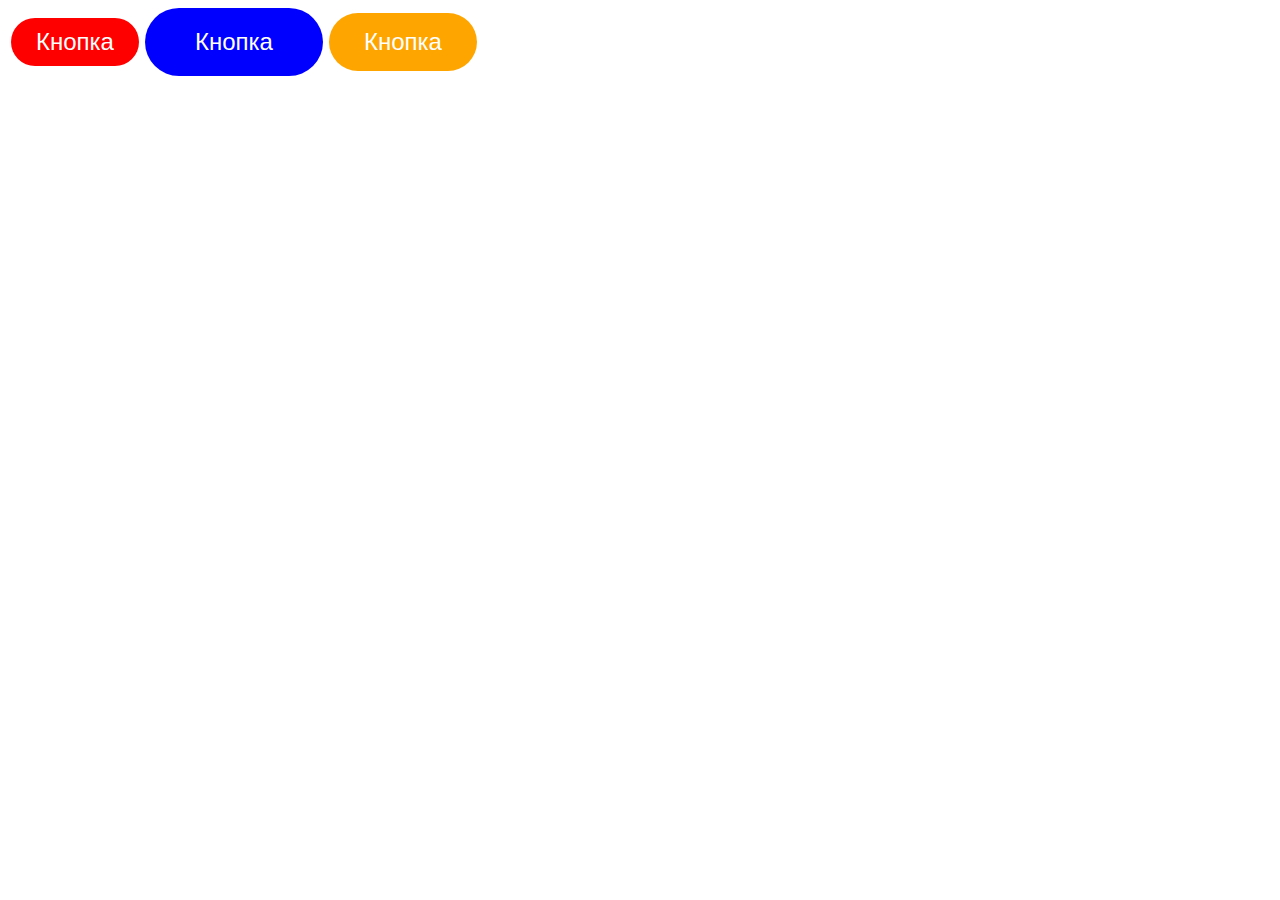
<file: buttons/buttons.html>
<!DOCTYPE html>
<html lang="en">
<head>
    <meta charset="UTF-8">
    <meta name="viewport" content="width=device-width, initial-scale=1.0">
    <meta http-equiv="X-UA-Compatible" content="ie=edge">
    <title>Кнопки</title>
    <link rel="stylesheet" href="style.css">
</head>
<body>
    <div class="button">
        <div class="button-item">Кнопка</div>
        <div class="button-item">Кнопка</div>
        <div class="button-item">Кнопка</div>
    </div>
</body>
</html>
</file>
<file: style/style.css>
* {
  margin: 0;
  padding: 0;
  border: 0;
  font-family: 'Roboto', sans-serif;
}

.wrapper-main {
  /* background-size: 100%; */
  background: url(../img/background_3.jpg) center/cover no-repeat;
  -webkit-animation: background 10s  infinite forwards;
          animation: background 10s  infinite forwards;
}

@-webkit-keyframes background {
  0% {
    background: url(../img/background_3.jpg) center/cover no-repeat;
  }
  33% {
    background: url(../img/background_2.jpg) center/cover no-repeat;
  }
  66% {
    background: url(../img/background_4.jpg) center/cover no-repeat;
  }
}

@keyframes background {
  0% {
    background: url(../img/background_3.jpg) center/cover no-repeat;
  }
  33% {
    background: url(../img/background_2.jpg) center/cover no-repeat;
  }
  66% {
    background: url(../img/background_4.jpg) center/cover no-repeat;
  }
}

.wrapper {
  max-width: 1200px;
  margin: 0 auto;
  position: relative;
  -webkit-box-sizing: border-box;
          box-sizing: border-box;
  padding: 20px;
  /* background: rgb(21, 44, 150); */
}

.black {
  background: -webkit-gradient(linear, right top, left top, from(rgba(11, 17, 27, 0.726)), to(rgba(20, 32, 46, 0.767)));
  background: linear-gradient(to left, rgba(11, 17, 27, 0.726), rgba(20, 32, 46, 0.767));
}

.nav {
  display: -webkit-box;
  display: -ms-flexbox;
  display: flex;
  -webkit-box-pack: justify;
      -ms-flex-pack: justify;
          justify-content: space-between;
  height: 70px;
  line-height: 70px;
  padding-top: 10px;
}

.menu-btn {
  width: 30px;
  height: 30px;
  /* background: url(../img/list.svg) center center / contain no-repeat; */
  cursor: pointer;
  display: none;
  margin: 15px 30px;
  z-index: 10020102010;
}

.menu-btn-stick {
  width: 100%;
  height: 3px;
  background: #fff;
  margin: 7px 0;
  border-radius: 25px;
  -webkit-transition: .5s all;
  transition: .5s all;
}

.opacity {
  opacity: 0;
}

.stick-rotate-top {
  -webkit-transform: rotate(45deg);
          transform: rotate(45deg);
  -webkit-transform-origin: 0 0;
          transform-origin: 0 0;
}

.stick-rotate-bottom {
  -webkit-transform: rotate(-45deg);
          transform: rotate(-45deg);
  -webkit-transform-origin: 0 100%;
          transform-origin: 0 100%;
}

.menu-btn:before {
  content: "";
  position: absolute;
  width: 30px;
  height: 3px;
  top: 15px;
  -webkit-transform: rotate(45deg);
          transform: rotate(45deg);
  background: white;
  opacity: 0;
}

.menu-btn:after {
  content: "";
  position: absolute;
  display: none;
  width: 30px;
  height: 3px;
  top: 15px;
  -webkit-transform: rotate(-45deg);
          transform: rotate(-45deg);
  background: white;
}

.nav-item a {
  margin-left: 20px;
  height: 40px;
  line-height: 40px;
  color: #fff;
  text-decoration: none;
  position: relative;
  cursor: pointer;
}

.nav-item a:before {
  content: "";
  position: absolute;
  background: #fff;
  height: 2px;
  width: 0%;
  left: 0;
  right: 0;
  -webkit-transition: .3s;
  transition: .3s;
  bottom: -10px;
  margin: 0 auto;
}

.nav-item a:hover:before {
  width: 100%;
}

.logo {
  width: 60px;
}

.circles {
  display: -webkit-box;
  display: -ms-flexbox;
  display: flex;
  -webkit-box-pack: center;
      -ms-flex-pack: center;
          justify-content: center;
  -webkit-box-align: center;
      -ms-flex-align: center;
          align-items: center;
  justify-items: center;
  position: absolute;
  left: 0;
  right: 0;
  bottom: 0;
}

#circle_big {
  width: 25px;
  height: 25px;
  border-radius: 50px;
  border: 2px solid white;
  background: transparent;
  display: -webkit-box;
  display: -ms-flexbox;
  display: flex;
  -webkit-box-pack: center;
      -ms-flex-pack: center;
          justify-content: center;
  -webkit-box-align: center;
      -ms-flex-align: center;
          align-items: center;
}

/* .circle-box {
    width: 25px;
    height: 50px;
    border: 3px solid white;
    border-radius: 20px;
    position: absolute;
    bottom: 20px;
    left: 0;
    right: 0;
    margin: auto;
}

.circle-box:before {
    content: ""
} */
.circle-box {
  width: 10px;
  height: 10px;
  border-radius: 50px;
  margin: 30px 15px;
  background: #fff;
}

/* .circle-box:before {
    content: "";
    position: absolute;
    width: 25px;
    height: 25px;
    border-radius: 20px;
    background: transparent;
    border: 2px solid white;
    right: 0;
    left: 0;
    bottom: 20px;
    margin: auto;
} */
h1 {
  font-size: 60px;
  color: #fff;
}

h2 {
  font-size: 30px;
  color: #fff;
  font-weight: 400;
}

.wrapper-main h2 {
  padding-bottom: 100px;
}

.main-block {
  /* text-align: center; */
  min-height: 500px;
  display: -webkit-box;
  display: -ms-flexbox;
  display: flex;
  -webkit-box-pack: center;
      -ms-flex-pack: center;
          justify-content: center;
  -webkit-box-align: center;
      -ms-flex-align: center;
          align-items: center;
  -ms-flex-wrap: wrap;
      flex-wrap: wrap;
  text-align: center;
}

.button {
  padding: 20px 30px;
  background: transparent;
  text-transform: uppercase;
  color: #fff;
  text-decoration: none;
  border: 2px solid #fff;
  font-weight: 500;
  -webkit-transition: .2s;
  transition: .2s;
}

.button:hover {
  border-radius: 40px;
  background: #fff;
  color: #0c0e1f;
}

.button-div {
  /* margin-bottom: 200px; */
}

/* .services {
    height: 900px;
    background: #fff;
} */
h3 {
  color: #3ea1f8;
  padding-top: 100px;
  padding-bottom: 20px;
  text-align: center;
  font-size: 30px;
  text-transform: uppercase;
}

h4 {
  color: #172e50;
  font-size: 15px;
  text-align: center;
  font-weight: 400;
}

.services-field {
  padding: 100px 0;
  display: -webkit-box;
  display: -ms-flexbox;
  display: flex;
  -ms-flex-wrap: wrap;
      flex-wrap: wrap;
  -webkit-box-pack: justify;
      -ms-flex-pack: justify;
          justify-content: space-between;
}

.service-icon {
  /* width: 50px; */
  height: 50px;
  padding-right: 30px;
}

.services-block {
  display: -webkit-box;
  display: -ms-flexbox;
  display: flex;
  /* width: 750px; */
  min-width: 50%;
  padding-bottom: 100px;
  width: 50%;
  -webkit-box-flex: 1;
      -ms-flex-positive: 1;
          flex-grow: 1;
  -ms-flex-preferred-size: 390px;
      flex-basis: 390px;
  -webkit-box-sizing: border-box;
          box-sizing: border-box;
  padding: 30px 30px;
}

.service-title {
  color: #172e50;
  font-size: 18px;
  text-transform: uppercase;
  font-weight: 600;
  padding-bottom: 10px;
}

.service-desc {
  /* max-width: 500px; */
  color: #929292;
  font-weight: 400;
  font-size: 15px;
}

.information {
  display: -webkit-box;
  display: -ms-flexbox;
  display: flex;
  -webkit-box-pack: center;
      -ms-flex-pack: center;
          justify-content: center;
  /* min-height: 800px; */
  margin: 0 auto;
  -ms-flex-wrap: wrap;
      flex-wrap: wrap;
  /* flex-wrap: wrap; */
}

.information-block {
  overflow: hidden;
  -webkit-box-flex: 1;
      -ms-flex-positive: 1;
          flex-grow: 1;
  width: 50%;
  -ms-flex-preferred-size: 800px;
      flex-basis: 800px;
}

.info-photo {
  /* width: 1200px; */
}

.info-text {
  /* background: rgb(255, 181, 71); */
  background: #ffb223;
  background: -webkit-gradient(linear, left top, right top, from(#ffb223), to(#f7672e));
  background: linear-gradient(to right, #ffb223, #f7672e);
  /* background: radial-gradient(circle at left top, #0f0c29, #302b63); */
  /* min-width: 1000px; */
  min-height: 100%;
  -webkit-box-sizing: border-box;
          box-sizing: border-box;
  padding: 85px 30px;
  text-align: center;
  color: white;
  /* display: flex;
    flex-wrap: wrap;
    justify-content: center;
    align-items: center; */
}

.info-text p {
  margin-bottom: 20px;
}

.info-photo {
  /* min-width: 100%; */
  min-height: 100%;
  background: url(../img/group.jpg) center center/cover;
}

.info-title {
  text-transform: uppercase;
  font-size: 30px;
  font-weight: 500;
  padding-bottom: 30px;
  line-height: 30px;
}

.info-text p {
  line-height: 30px;
}

.info-btn {
  padding: 20px 80px;
  margin: 50px 0 0 0;
  border: 1px solid #df7410;
  background: #ffb223;
  color: #fff;
  text-transform: uppercase;
  font-size: 15px;
  cursor: pointer;
}

.login {
  position: fixed;
  top: 0;
  bottom: 0;
  right: 0;
  left: 0;
  background: rgba(1, 1, 14, 0.9);
  z-index: 9999999999999999999;
  display: none;
}

.login-flex {
  display: -webkit-box;
  display: -ms-flexbox;
  display: flex;
  -webkit-box-pack: center;
      -ms-flex-pack: center;
          justify-content: center;
  -webkit-box-align: center;
      -ms-flex-align: center;
          align-items: center;
  height: 100%;
  position: relative;
}

[type="password"],
[type^="text"],
[type^="submit"],
[type^="email"] {
  border: 2px solid #040420;
  padding: 20px 20px;
  width: 300px;
  outline: none;
  -webkit-box-sizing: border-box;
          box-sizing: border-box;
  border-radius: 0;
  -webkit-appearance: none;
}

[type="submit"] {
  background: transparent;
  cursor: pointer;
  -webkit-transition: .2s;
  transition: .2s;
}

[type="submit"]:hover {
  background: #040420;
  color: white;
}

.login-window {
  background: #fff;
  padding: 50px 70px 50px 70px;
  /* border: 3px solid rgb(255, 136, 0); */
  -webkit-box-sizing: border-box;
          box-sizing: border-box;
  -webkit-box-shadow: 0 0 20px 2px rgba(0, 0, 0, 0.418);
          box-shadow: 0 0 20px 2px rgba(0, 0, 0, 0.418);
  position: relative;
}

.login-window h6 {
  text-align: center;
  font-size: 20px;
  padding-bottom: 40px;
  color: #040420;
}

label {
  position: relative;
}

label span {
  position: absolute;
  left: 7%;
  top: 10%;
  font-size: 15px;
}

.orange:before {
  content: "";
  position: absolute;
  height: 2px;
  width: 300px;
  bottom: 0;
  left: 0;
  right: 0;
  margin: 0 auto;
  background: #ffb223;
}

.wrapper-title {
  position: relative;
  margin-bottom: 20px;
}

.photo-white {
  padding-bottom: 100px;
}

.photo {
  display: -webkit-box;
  display: -ms-flexbox;
  display: flex;
  -ms-flex-wrap: wrap;
      flex-wrap: wrap;
  overflow: hidden;
  -webkit-box-pack: center;
      -ms-flex-pack: center;
          justify-content: center;
  -webkit-box-align: center;
      -ms-flex-align: center;
          align-items: center;
  margin: 0 auto;
}

.photo-block {
  min-width: 50%;
  -webkit-box-sizing: border-box;
          box-sizing: border-box;
  /* background: red; */
  /* border: 1px solid black; */
  height: 300px;
  -webkit-box-flex: 1;
      -ms-flex-positive: 1;
          flex-grow: 1;
  -ms-flex-preferred-size: 300px;
      flex-basis: 300px;
}

.photo .one {
  background: url(../img/1.jpg) center/cover no-repeat;
  /* flex-grow: 2; */
}

.photo .two {
  background: url(../img/2.jpg) center/cover no-repeat;
}

.photo .three {
  background: url(../img/3.jpg) center/cover no-repeat;
}

.photo .four {
  background: url(../img/4.jpg) center/cover no-repeat;
}

.photo .five {
  background: url(../img/5.jpg) center/cover no-repeat;
}

.photo .six {
  background: url(../img/6.jpg) center/cover no-repeat;
}

.photo .seven {
  background: url(../img/7.jpg) center/cover no-repeat;
}

.photo .eight {
  background: url(../img/8.jpg) center/cover no-repeat;
}

.reviews {
  padding-bottom: 100px;
}

.review-field {
  display: -webkit-box;
  display: -ms-flexbox;
  display: flex;
  -webkit-box-pack: center;
      -ms-flex-pack: center;
          justify-content: center;
  -ms-flex-wrap: wrap;
      flex-wrap: wrap;
  -webkit-box-align: center;
      -ms-flex-align: center;
          align-items: center;
}

.review-block {
  -webkit-box-flex: 1;
      -ms-flex-positive: 1;
          flex-grow: 1;
  -ms-flex-preferred-size: 400px;
      flex-basis: 400px;
}

.review-text {
  /* max-width: 500px; */
  /* width: 50%; */
  -webkit-box-sizing: border-box;
          box-sizing: border-box;
  /* height: 250px; */
  font-weight: 500;
  line-height: 30px;
  padding: 30px;
  background: #eeeeee;
  color: #4e4e4e;
  margin: 10px;
}

.review-user {
  padding-top: 20px;
  padding-left: 20px;
  display: -webkit-box;
  display: -ms-flexbox;
  display: flex;
  -webkit-box-align: center;
      -ms-flex-align: center;
          align-items: center;
}

.review-user p {
  padding-left: 20px;
}

.review-user img {
  width: 100px;
  height: 100px;
  border-radius: 50%;
}

.user-photo {
  width: 100px;
  height: 100px;
  background: url(../img/background_2.jpg);
  background-size: 200%;
  border-radius: 50%;
}

/* .user-photo img {
    border-radius: 50%;
    width: 300px;
} */
footer {
  background: #273a43;
  -webkit-box-sizing: border-box;
          box-sizing: border-box;
  padding: 80px 40px;
  color: white;
}

.space {
  display: -webkit-box;
  display: -ms-flexbox;
  display: flex;
  -webkit-box-pack: justify;
      -ms-flex-pack: justify;
          justify-content: space-between;
  -ms-flex-wrap: wrap;
      flex-wrap: wrap;
}

.footer-title {
  font-size: 25px;
  padding-bottom: 30px;
}

.footer-contacts span {
  line-height: 40px;
}

.footer-text {
  max-width: 300px;
  line-height: 25px;
  font-size: 13px;
}

.footer-desc {
  opacity: 0.5;
}

.footer-date {
  color: #1fa9cc;
}

.copyright {
  color: #fff;
  background: #172227;
  min-height: 100px;
  -webkit-box-sizing: border-box;
          box-sizing: border-box;
  padding: 40px 40px;
}

.copyright p {
  width: 33.3%;
}

.social-link img {
  width: 20px;
  padding: 0 10px;
}

/* .closed-round {
    position: absolute;
    width: 30px;
    height: 30px;
    background: transparent;
    top: 29%;
    right: 35%;
    border: 3px solid white;
    border-radius: 50%;
    padding: 5px;
    transform: scale(0.8);
    transition: .3s;
}
#closed {
    color: white;
}
#closed:before {
    content: "";
    position: absolute;
    right: 0;
    left: 0;
    margin: 0 auto;
    width: 3px;
    height: 30px;
    background: #fff;
    transform: rotate(45deg)
}
.closed-btn {
    cursor: pointer;
}   
#closed:after {
    content: "";
    position: absolute;
    right: 0;
    left: 0;
    margin: 0 auto;
    width: 3px;
    height: 30px;
    background: red;
    transform: rotate(-45deg)
} */
.footer-contacts img {
  padding-right: 10px;
}

.site-name {
  font-weight: 600;
  font-size: 25px;
  /* color: orange; */
  padding-left: 20px;
  color: white;
}

.logo {
  display: -webkit-box;
  display: -ms-flexbox;
  display: flex;
  -webkit-box-align: center;
      -ms-flex-align: center;
          align-items: center;
  padding-bottom: 15px;
}

.logo img {
  width: 200px;
}

.close {
  position: absolute;
  top: 0;
  right: 0;
  padding: 10px 15px 5px 15px;
  cursor: pointer;
}

.close a {
  text-decoration: none;
  color: black;
  font-weight: 500;
}

.close a:before {
  content: "";
  position: absolute;
  background: black;
  height: 1px;
  width: 0%;
  left: 0;
  right: 0;
  -webkit-transition: .1s;
  transition: .1s;
  bottom: 0;
  margin: 0 auto;
}

.close a:hover:before {
  width: 50%;
}

/* CONTACTS.HTML */
.wrapper-main-contacts {
  background: url(../img/top2.jpg) center/cover no-repeat;
}

.left-text {
  text-align: left;
}

.contact-blocks {
  display: -webkit-box;
  display: -ms-flexbox;
  display: flex;
  -webkit-box-pack: space-evenly;
      -ms-flex-pack: space-evenly;
          justify-content: space-evenly;
  padding: 70px 0;
  -ms-flex-wrap: wrap;
      flex-wrap: wrap;
  -webkit-box-align: center;
      -ms-flex-align: center;
          align-items: center;
}

.contact-blocks-information {
  display: -webkit-box;
  display: -ms-flexbox;
  display: flex;
  -ms-flex-pack: distribute;
      justify-content: space-around;
  padding: 70px 0;
  -ms-flex-wrap: wrap;
      flex-wrap: wrap;
  -webkit-box-align: center;
      -ms-flex-align: center;
          align-items: center;
}

.contact-block {
  background: #ffb223;
  min-height: 200px;
  min-width: 30%;
  display: -webkit-box;
  display: -ms-flexbox;
  display: flex;
  margin: 10px 5px;
  -ms-flex-wrap: wrap;
      flex-wrap: wrap;
}

a {
  cursor: pointer;
}

.contact-photo {
  width: 100%;
  min-height: 200px;
  /* background: red; */
  /* position: absolute; */
}

/* .contact-photo:before {
    content: "";
    position: absolute;
    height: 200px;
    width: 5px;
    background: rgb(104, 172, 228);
    right: 0;
} */
.contact-block .one {
  background: url(../img/man.jpg) center center/cover no-repeat;
}

.contact-block .two {
  background: url(../img/woman.jpg) center center/cover no-repeat;
}

/* .contact-photo:before{
    content: "";
    position: absolute;
    height: 200px;
    width: 5px;
    background: rgb(104, 172, 228);
    left: 0;
}  */
.contact-info-block {
  padding: 20px 30px;
  color: #172227;
  -webkit-box-flex: 1;
      -ms-flex-positive: 1;
          flex-grow: 1;
  -ms-flex-preferred-size: 300px;
      flex-basis: 300px;
}

.contact-name {
  -webkit-box-sizing: border-box;
          box-sizing: border-box;
  padding-bottom: 40px;
}

.contact-fio {
  font-size: 25px;
  font-weight: 600;
}

.blue-text {
  color: #3ea1f8;
  padding-top: 5px;
  /* font-weight: 600; */
}

.contact-form input {
  margin-bottom: 10px;
  width: 300px;
  -webkit-box-sizing: border-box;
          box-sizing: border-box;
}

.contact-form input:focus {
  outline: 0;
  border-color: #6ebbd8;
  -webkit-box-shadow: 0 0 5px #6ebbd8;
          box-shadow: 0 0 5px #6ebbd8;
}

.contact-form input.error {
  border-color: rgba(245, 95, 95, 0.712);
  -webkit-box-shadow: 0 0 5px rgba(245, 95, 95, 0.712);
          box-shadow: 0 0 5px rgba(245, 95, 95, 0.712);
}

.contact-form textarea {
  width: 100%;
  padding: 0 .5em;
  height: 30px;
  -webkit-box-sizing: border-box;
          box-sizing: border-box;
  min-height: 100px;
  max-height: 300px;
  resize: vertical;
  border: 2px solid #040420;
  padding: 20px 20px;
  width: 300px;
  outline: none;
  box-sizing: border-box;
  border-radius: 0;
  -webkit-appearance: none;
}

.contact-form textarea:focus {
  outline: 0;
  border-color: #6ebbd8;
  -webkit-box-shadow: 0 0 5px #6ebbd8;
          box-shadow: 0 0 5px #6ebbd8;
}

.contact-form textarea.error {
  border-color: rgba(245, 95, 95, 0.712);
  -webkit-box-shadow: 0 0 5px rgba(245, 95, 95, 0.712);
          box-shadow: 0 0 5px rgba(245, 95, 95, 0.712);
}

.contact-information {
  display: -webkit-box;
  display: -ms-flexbox;
  display: flex;
  -ms-flex-wrap: wrap;
      flex-wrap: wrap;
  -webkit-box-align: center;
      -ms-flex-align: center;
          align-items: center;
  width: 300px;
}

.contact-information-field {
  display: -webkit-box;
  display: -ms-flexbox;
  display: flex;
  padding-bottom: 20px;
  font-weight: 500;
}

.contact-information-field img {
  width: 50px;
  padding-right: 30px;
}

.message-title {
  font-weight: 500;
  font-size: 20px;
  color: #172227;
  padding-bottom: 10px;
}

.yandex-map-block {
  position: relative;
}

.yandex-map:before {
  content: "";
  position: absolute;
  width: 100%;
  height: 2px;
  background: #172e50;
  top: -2px;
}

.trips-blocks {
  display: -webkit-box;
  display: -ms-flexbox;
  display: flex;
  -webkit-box-pack: center;
      -ms-flex-pack: center;
          justify-content: center;
  height: 600px;
  margin: 0 auto;
}

.trips-block {
  overflow: hidden;
  width: 50%;
}

.trips-photo {
  height: 800px;
  /* background: url(../img/group.jpg) center center / cover; */
}

.information-block .one {
  background: url(../img/3_01.jpg) center center/cover no-repeat;
}

.information-block .two {
  background: url(../img/2_02.jpg) center center/cover no-repeat;
}

.information-block .three {
  background: url(../img/3_03.jpg) center center/cover no-repeat;
}

.information-block .four {
  background: url(../img/2_04.jpg) center center/cover no-repeat;
}

.trips-text {
  background: #ffb223;
  background: -webkit-gradient(linear, left top, right top, from(#ffb223), to(#f7672e));
  background: linear-gradient(to right, #ffb223, #f7672e);
  /* background: radial-gradient(circle at left top, #0f0c29, #302b63); */
  height: 600px;
  -webkit-box-sizing: border-box;
          box-sizing: border-box;
  padding: 50px 60px 100px 60px;
  color: white;
}

.wrapper-main-trips {
  /* background-size: 100%; */
  background: url(../img/top1.jpg) center/cover no-repeat;
}

.tac-right {
  text-align: right;
}

.tac-left {
  text-align: left;
}

.trips-btn {
  padding: 20px 80px;
  border: 1px solid #df7410;
  background: #ffb223;
  color: #fff;
  text-transform: uppercase;
  font-size: 15px;
  cursor: pointer;
  -webkit-transition: .2s;
  transition: .2s;
}

.trips-btn:hover {
  background: #ee9c31;
  background-position: left;
  /* box-shadow: 5px 9px 20px 0px rgba(0, 0, 0, 0.048); */
}

.trips {
  max-width: 1400px;
  margin: 0 auto;
  padding-bottom: 100px;
}

@media (max-width: 900px) {
  .nav-item {
    display: none;
  }
  .menu-btn {
    display: block;
  }
}

.menu-mobile {
  background: rgba(0, 0, 0, 0.89);
  position: fixed;
  top: 0;
  right: 0;
  left: 0;
  bottom: 0;
  display: none;
  z-index: 100000;
}

.menu-mobile-field {
  display: -webkit-box;
  display: -ms-flexbox;
  display: flex;
  -webkit-box-pack: center;
      -ms-flex-pack: center;
          justify-content: center;
  -webkit-box-align: center;
      -ms-flex-align: center;
          align-items: center;
  -ms-flex-wrap: wrap;
      flex-wrap: wrap;
  text-align: center;
  padding-top: 15%;
}

.menu-mobile-field a {
  color: white;
  padding: 15px 0;
  text-decoration: none;
  line-height: 25px;
  width: 100%;
}

.contact-form-success-area {
  display: none;
}

.contact-form-success {
  background: rgba(218, 218, 218, 0.651);
  position: fixed;
  top: 0;
  bottom: 0;
  right: 0;
  left: 0;
  display: -webkit-box;
  display: -ms-flexbox;
  display: flex;
  -webkit-box-pack: center;
      -ms-flex-pack: center;
          justify-content: center;
  -webkit-box-align: center;
      -ms-flex-align: center;
          align-items: center;
}

.contact-form-success-window {
  width: 600px;
  height: 300px;
  -webkit-box-sizing: border-box;
          box-sizing: border-box;
  padding: 20px;
  background: #fff;
  -webkit-box-shadow: 2px 7px 20px 4px rgba(0, 0, 0, 0.226);
          box-shadow: 2px 7px 20px 4px rgba(0, 0, 0, 0.226);
  display: -webkit-box;
  display: -ms-flexbox;
  display: flex;
  -webkit-box-pack: center;
      -ms-flex-pack: center;
          justify-content: center;
  -webkit-box-align: center;
      -ms-flex-align: center;
          align-items: center;
  position: relative;
  z-index: 999999999999999999999;
  overflow: hidden;
  border-radius: 40px 0 40px 40px;
}

.contact-form-success-window-text {
  font-size: 30px;
  text-transform: uppercase;
  font-weight: 600;
  color: #172227;
  padding: 20px;
}

.contact-form-success-window-text:before {
  content: "";
  position: absolute;
  width: 300px;
  height: 10px;
  right: 0;
  left: 0;
  bottom: 100px;
  margin: 0 auto;
  background: #3f8feb;
}

.contact-form-success-window-text:after {
  content: "";
  position: absolute;
  width: 300px;
  height: 10px;
  right: 0;
  left: 0;
  top: 100px;
  margin: 0 auto;
  background: #3f8feb;
}

.contact-form-success-window-close {
  cursor: pointer;
  width: 50px;
  height: 50px;
  position: absolute;
  top: 0;
  right: 0;
}

.contact-form-success-window-close-btn:after {
  content: "";
  position: absolute;
  width: 30px;
  height: 2px;
  background: #9b9b9b;
  top: 25px;
  right: 12px;
  -webkit-transform: rotate(45deg);
          transform: rotate(45deg);
}

.contact-form-success-window-close-btn:before {
  content: "";
  position: absolute;
  width: 30px;
  height: 2px;
  background: #9b9b9b;
  top: 25px;
  right: 12px;
  -webkit-transform: rotate(-45deg);
          transform: rotate(-45deg);
}

.contact-form-success-window-telegram {
  background: url(../img/telegram.png) no-repeat;
  width: 100px;
  position: absolute;
  height: 100px;
  left: -100px;
  bottom: -100px;
  -webkit-transform: rotate(50deg);
          transform: rotate(50deg);
  -webkit-animation: telegram 1s ease-in-out infinite;
          animation: telegram 1s ease-in-out infinite;
}

@-webkit-keyframes telegram {
  100% {
    left: 600px;
    bottom: 300px;
    -webkit-transform: rotate(0deg);
            transform: rotate(0deg);
  }
}

@keyframes telegram {
  100% {
    left: 600px;
    bottom: 300px;
    -webkit-transform: rotate(0deg);
            transform: rotate(0deg);
  }
}

.error {
  color: rgba(245, 95, 95, 0.712);
}
/*# sourceMappingURL=style.css.map */
</file>
<file: buttons/style.css>
.button {
  display: -webkit-box;
  display: -ms-flexbox;
  display: flex;
  -webkit-box-align: center;
      -ms-flex-align: center;
          align-items: center;
}

.button-item:nth-child(1) {
  font-family: Arial, Helvetica, sans-serif;
  color: white;
  padding: 10px 25px;
  font-size: 24px;
  background: red;
  border-radius: 50px;
  margin: 0 3px;
  cursor: pointer;
  -webkit-transition: .2s;
  transition: .2s;
}

.button-item:nth-child(1):hover {
  background: #353535;
}

.button-item:nth-child(1):active {
  background: yellow;
}

.button-item:nth-child(2) {
  font-family: Arial, Helvetica, sans-serif;
  color: white;
  padding: 20px 50px;
  font-size: 24px;
  background: blue;
  border-radius: 50px;
  margin: 0 3px;
  cursor: pointer;
  -webkit-transition: .2s;
  transition: .2s;
}

.button-item:nth-child(2):hover {
  background: #353535;
}

.button-item:nth-child(3) {
  font-family: Arial, Helvetica, sans-serif;
  color: white;
  padding: 15px 35px;
  font-size: 24px;
  background: orange;
  border-radius: 50px;
  margin: 0 3px;
  cursor: pointer;
  -webkit-transition: .2s;
  transition: .2s;
}

.button-item:nth-child(3):hover {
  background: #353535;
}
/*# sourceMappingURL=style.css.map */
</file>
